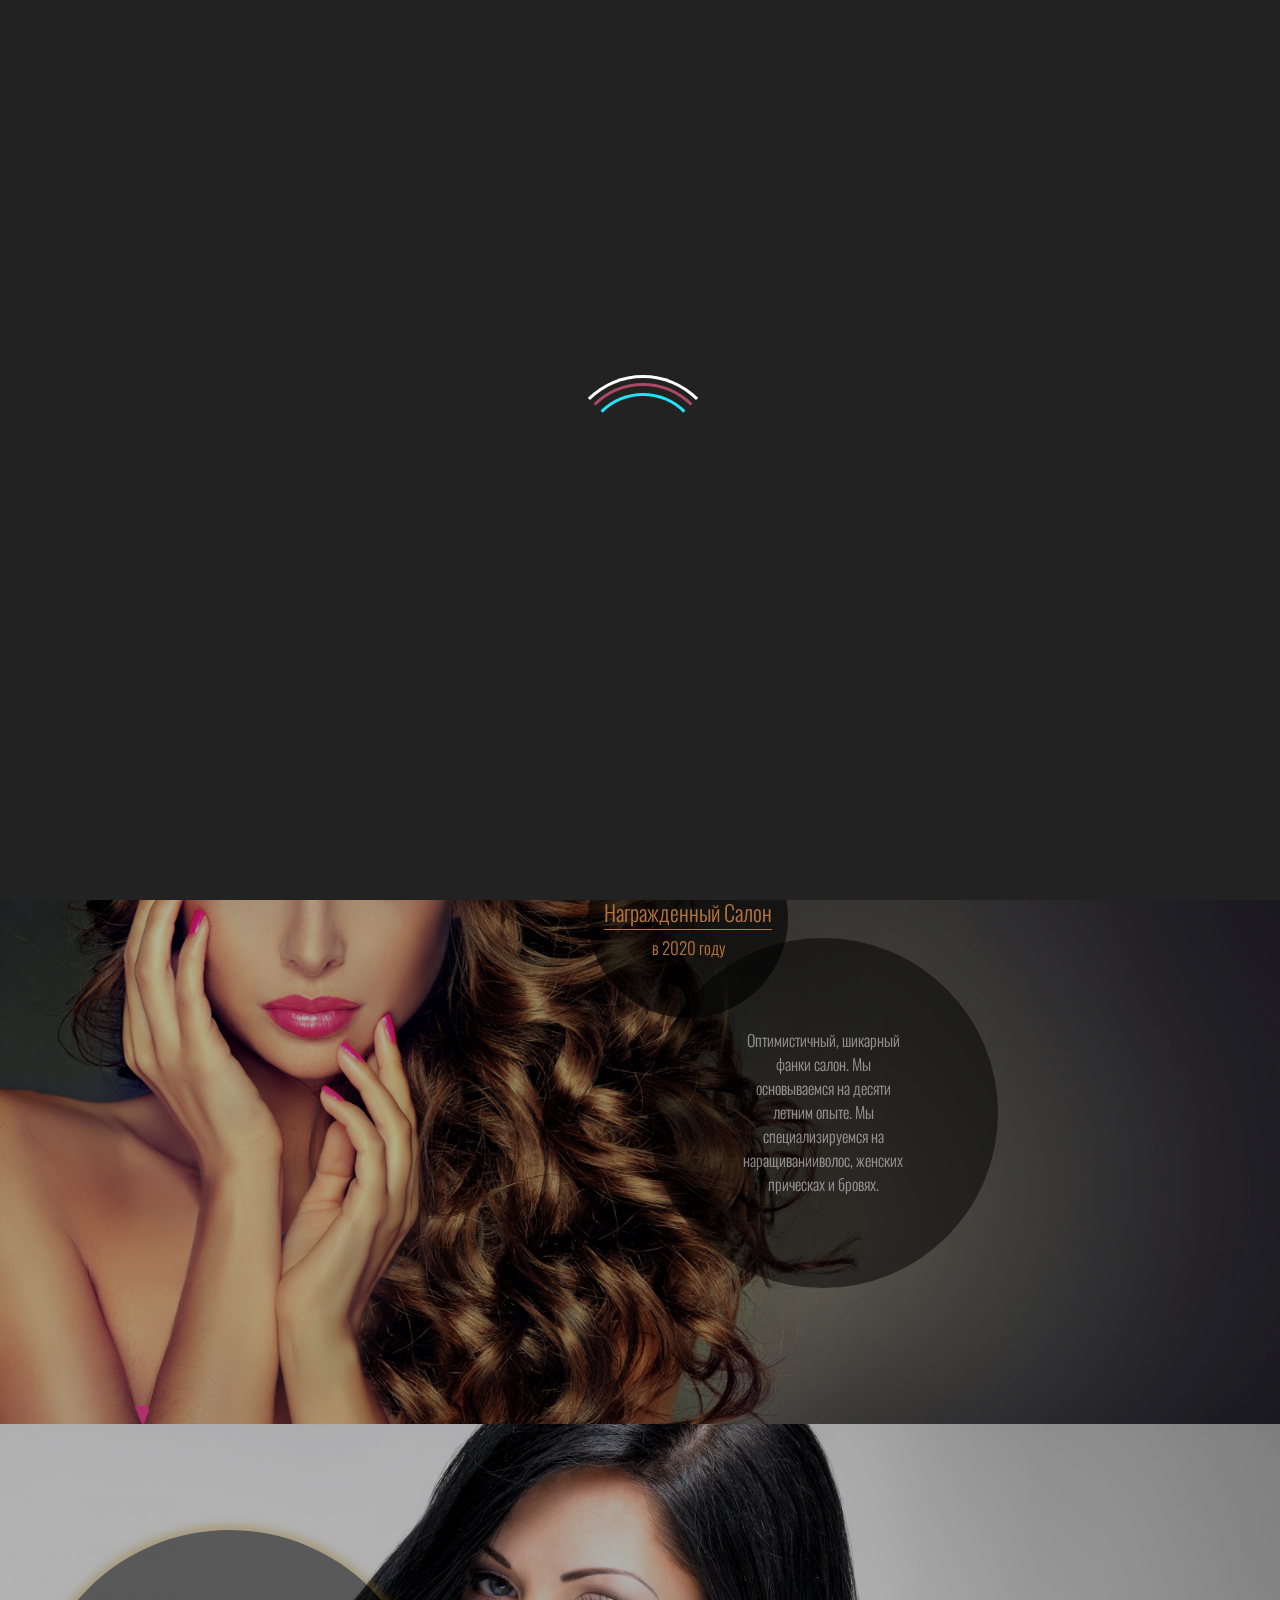
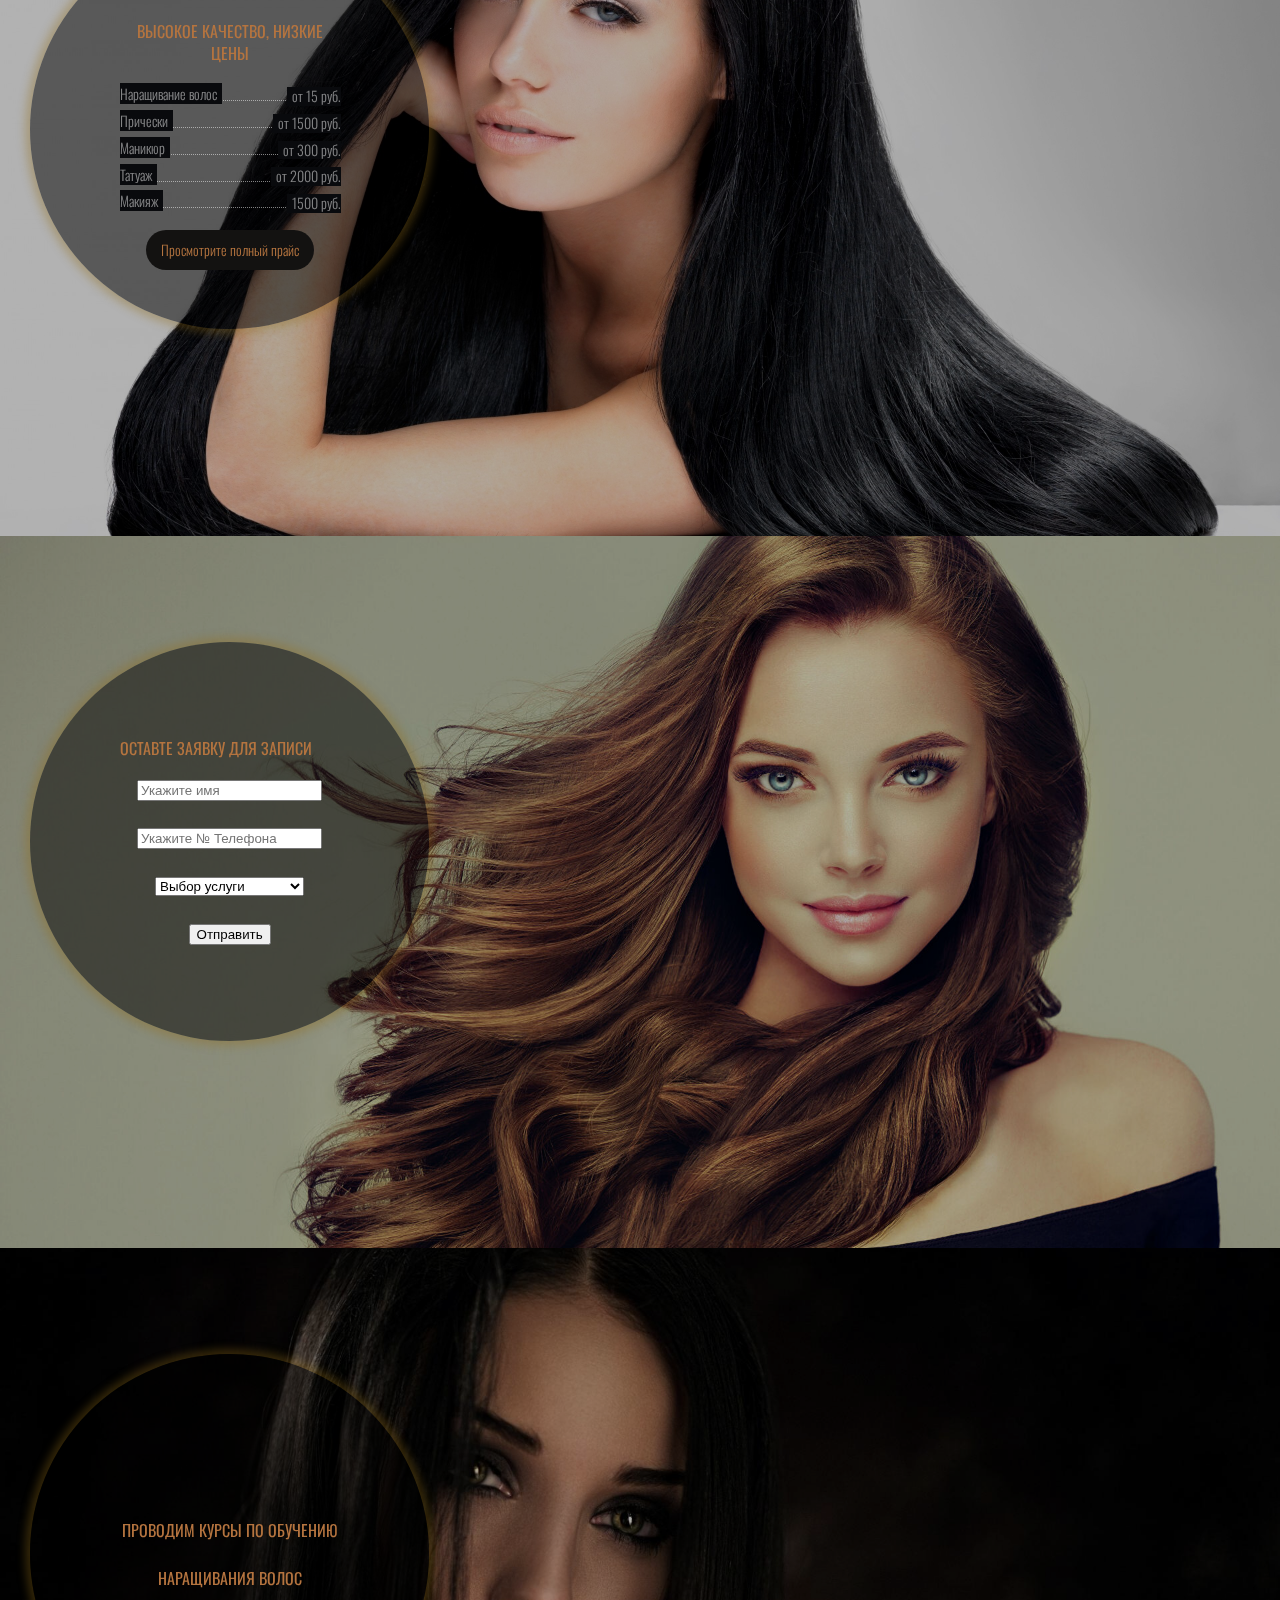
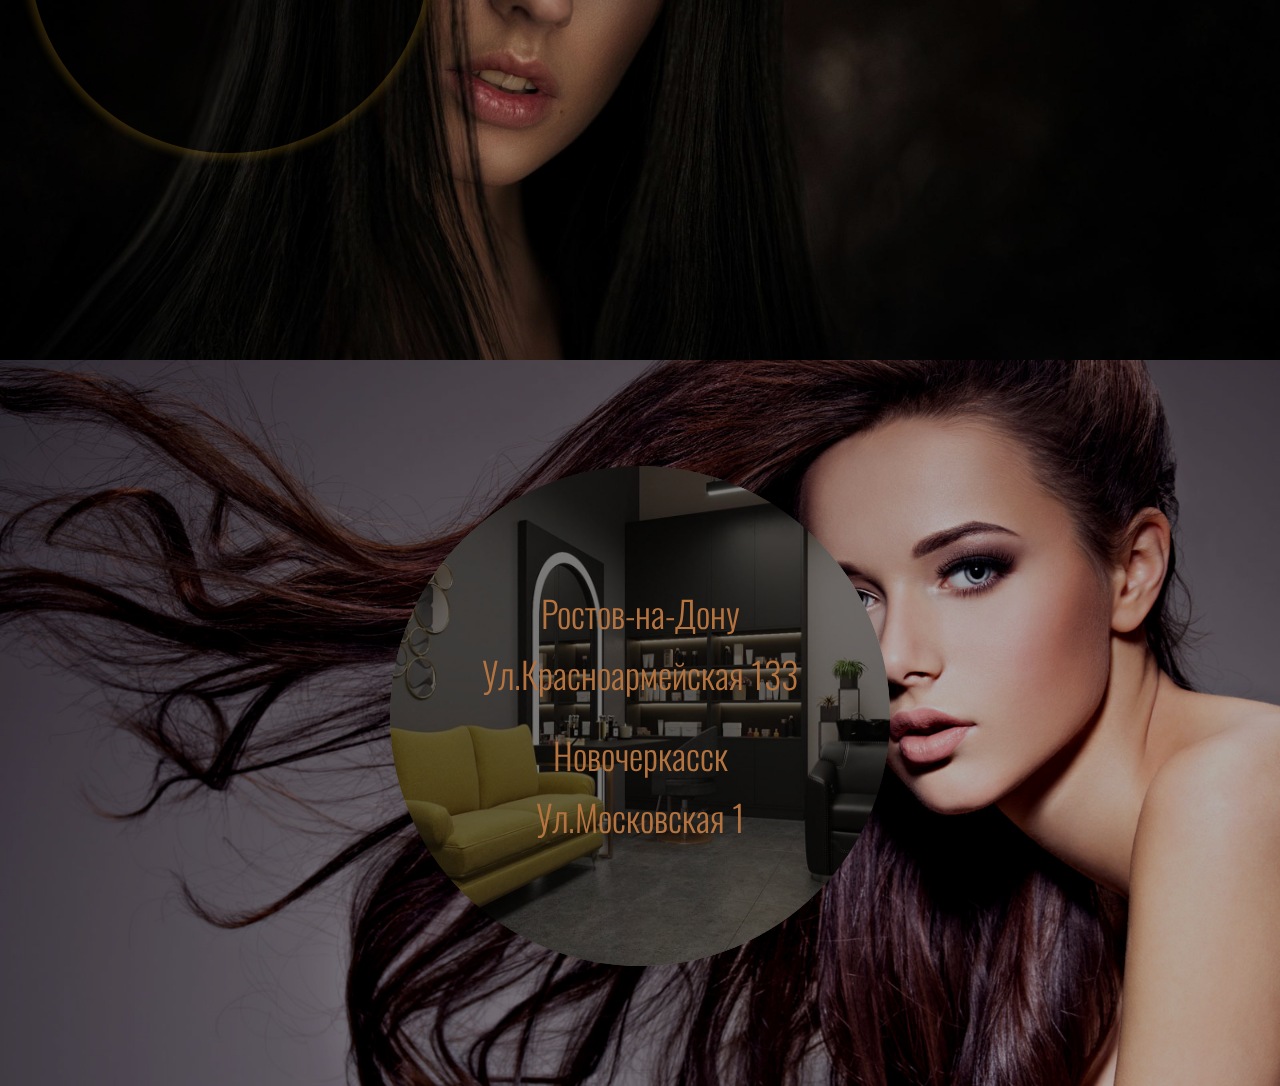
<file: index.html>
<!DOCTYPE html>
<html lang="en">

<head>
  <meta charset="utf-8">
  <meta name="viewport" content="width=device-width, initial-scale=1">
  <meta name="description" content="">
  <meta name="author" content="">
  <link rel="icon" href="#">
  <title>Beauty Zona</title>
  <!-- CSS -->
  <link href="css/style.css" rel="stylesheet">
  <!-- <link rel="stylesheet" href="font-awesome/4.5.0/css/font-awesome.min.css"> -->
  <link rel="stylesheet" href="https://maxcdn.bootstrapcdn.com/font-awesome/4.5.0/css/font-awesome.min.css">
  <link href='https://fonts.googleapis.com/css?family=Great+Vibes' rel='stylesheet' type='text/css'>
  <link href='https://fonts.googleapis.com/css?family=Oswald:400,700,300' rel='stylesheet' type='text/css'>
  <link href='https://fonts.googleapis.com/css?family=Roboto+Condensed:400,400italic,300italic,300,700,700italic'
    rel='stylesheet' type='text/css'>

  <link rel="stylesheet" href="css/icomoon.css">


  <link rel="stylesheet" href="css/splitslider.css">
  <link rel="stylesheet" href="css/main.css">
</head>

<body class="frontpage">

  <div id="loader-wrapper">
    <div id="loader"></div>
    <div class="loader-section section-left"></div>
    <div class="loader-section section-right"></div>
  </div>


  <div class="menu-outer">
    <div class="menu-icon">
      <div class="bar"></div>
      <div class="bar"></div>
      <div class="bar"></div>
    </div>
    <nav>
      <ul>
        <li><a href="index.html">Главная</a></li>
        <li><a href="prices.html">Все цены</a></li>
        <li><a href="example.html">Примеры наших работ</a></li>
        <!-- <li><a target="_blank" href="#">Карта проезда</a></li> -->

      </ul>
    </nav>
  </div>
  <a class="menu-close" onClick="return true">
    <div class="menu-icon">
      <div class="bar"></div>
      <div class="bar"></div>
    </div>
  </a>

  <div class="fixedcallicon">
    <!-- <span class="icon-phone "></span><span class="hide"><a href="tel:+7(928)131-43-65">Тел: 8(900)777-77-77</a></span> -->

    <a href="tel:+7(919)897-22-02"><span class="icon-phone hide">Тел: 8(919)897-22-02</span></a>

  </div>
  <div class="container">
    <section class="background">
      <div class="content-wrapper">
        <div class="intro">
          <h1><span class="smaller wow zoomIn" data-wow-duration="2s"
              data-wow-delay="0.5">Ростов-на-Дону<br>Ул.Красноармейская 133</span>
            <span class="smaller wow zoomIn" data-wow-duration="2s" data-wow-delay="0.5">Новочеркасск<br>Ул.Московская
              1</span>
            <span class="big wow pulse" data-wow-duration="1s" data-wow-delay="0s">Beauty Zona</span><br />
            <span class="small wow fadeIn" data-wow-duration="2s" data-wow-delay="0.5s">- Бьюти студия -</span>
          </h1>
        </div>
      </div>
    </section>
    <section class="background">
      <div class="content-wrapper">
        <div class="about">
          <div class="aboutbadge">
            <span><i class="fa fa-star"></i><i class="fa fa-star"></i><i class="fa fa-star"></i><i
                class="fa fa-star"></i><i class="fa fa-star"></i><br />
              <span class="border">Награжденный Салон</span><br />
              в 2020 году</span>
          </div>
          <div class="aboutbadge black">
            <span>Оптимистичный, шикарный фанки салон. Мы основываемся на десяти летним опыте. Мы специализируемся на
              наращиванииволос, женских прическах и бровях. </span>
          </div>
        </div>
      </div>
    </section>

    <section class="background">
      <div class="content-wrapper">
        <div class="pricingbadge">
          <h4>ВЫСОКОЕ КАЧЕСТВО, НИЗКИЕ ЦЕНЫ</h4>
          <ul class="pricing_menu__list">
            <li class="pricing_menu__row">
              <div class="pricing_menu__meal">
                <span>Наращивание волос</span>
              </div>
              <span class="pricing_menu__price">от 15 руб.</span>
            </li>
            <li class="pricing_menu__row">
              <div class="pricing_menu__meal">
                <span>Прически</span>
              </div>
              <span class="pricing_menu__price">от 1500 руб.</span>
            </li>
            <li class="pricing_menu__row">
              <div class="pricing_menu__meal">
                <span>Маникюр</span>
              </div>
              <span class="pricing_menu__price">от 300 руб.</span>
            </li>
            <li class="pricing_menu__row">
              <div class="pricing_menu__meal">
                <span>Татуаж</span>
              </div>
              <span class="pricing_menu__price">от 2000 руб.</span>
            </li>
            <li class="pricing_menu__row">
              <div class="pricing_menu__meal">
                <span>Макияж</span>
              </div>
              <span class="pricing_menu__price">1500 руб.</span>
            </li>
            <a class="fullpricelist" href="blog.html"> Просмотрите полный прайс</a>
            <!-- <a class="fullpricelist" href="blog.html"><i class="fa fa-file-pdf-o"></i> Просмотрите полный прайс</a> -->
          </ul>
        </div>
      </div>
    </section>

    <!-- test section form  -->
    <section class="background application_bg">
      <div class="content-wrapper">
        <div class="pricingbadge hair_extansion app_wrap">
          <h4 class="application_text">Оставте заявку для записи</h4>
          <div class="form_wrap">
            <form action="send.php" method="post">
                  <input type="text" name="name" placeholder="Укажите имя" required>
                  <input type="text" name="phone" placeholder="Укажите № Телефона" required>
                  <select name="services">
                    <option value="услуга не выбрана">Выбор услуги</option>
                    <option value="Наращивание волос">Наращивание волос</option>
                    <option value="Брови">Брови</option>
                    <option value="Ногти">Ногти</option>
                    <option value="Татуаж">Татуаж</option>
                    <option value="Макияж">Макияж</option>
                    <option value="Прически">Прически</option>
                  </select>
                  <input type="submit" value="Отправить" class="btn">
              </form>
            </div>

        </div>
      </div>
    </section>


    <!-- end test section form  -->


    <!-- test -->
    <section class="background">
      <div class="content-wrapper">
        <div class="pricingbadge hair_extansion">
          <h4>Проводим курсы по обучению наращивания волос</h4>

        </div>
      </div>
    </section>
    <!-- test -->





    <section class="background footer_box">
      <div class="content-wrapper">
        <div class="wrapper-office">
          <div class="slider-box">
            <div id="container" class="container">
              <ul id="slides" class="slides">
                <li class="slide">
                  <div class="slide-partial slide-left"><img src="img/studio/cut/ph01/image_part_001.jpg" /></div>
                  <div class="slide-partial slide-right"><img src="img/studio/cut/ph01/image_part_002.jpg" /></div>
                  <h1 class="title"><span class="title-text">Наша студия</span></h1>
                </li>
                <li class="slide">
                  <div class="slide-partial slide-left"><img src="img/studio/cut/ph05/image_part_001.png" /></div>
                  <div class="slide-partial slide-right"><img src="img/studio/cut/ph05/image_part_002.png" /></div>

                </li>
                <li class="slide">
                  <div class="slide-partial slide-left"><img src="img/studio/cut/ph08/image_part_001.jpg" /></div>
                  <div class="slide-partial slide-right"><img src="img/studio/cut/ph08/image_part_002.jpg" /></div>

                </li>
                <li class="slide">
                  <div class="slide-partial slide-left"><img src="img/studio/cut/ph32/image_part_001.png" /></div>
                  <div class="slide-partial slide-right"><img src="img/studio/cut/ph32/image_part_002.png" /></div>

                </li>
                <li class="slide">
                  <div class="slide-partial slide-left"><img src="img/studio/cut/ph4/image_part_001.png" /></div>
                  <div class="slide-partial slide-right"><img src="img/studio/cut/ph4/image_part_002.png" /></div>

                </li>
                <li class="slide">
                  <div class="slide-partial slide-left"><img src="img/studio/cut/ph50/image_part_001.png" /></div>
                  <div class="slide-partial slide-right"><img src="img/studio/cut/ph50/image_part_002.png" /></div>

                </li>
                <li class="slide">
                  <div class="slide-partial slide-left"><img src="img/studio/cut/ph58/image_part_001.png" /></div>
                  <div class="slide-partial slide-right"><img src="img/studio/cut/ph58/image_part_002.png" /></div>

                </li>
                <li class="slide">
                  <div class="slide-partial slide-left"><img src="img/studio/cut/ph60/image_part_001.png" /></div>
                  <div class="slide-partial slide-right"><img src="img/studio/cut/ph60/image_part_002.png" /></div>

                </li>
                <li class="slide">
                  <div class="slide-partial slide-left"><img src="img/studio/cut/ph61/image_part_001.png" /></div>
                  <div class="slide-partial slide-right"><img src="img/studio/cut/ph61/image_part_002.png" /></div>

                </li>
              </ul>
              <ul id="slide-select" class="slide-select">
                <li class="btn prev">
                  << /li>
                <li class="selector"></li>
                <li class="selector"></li>
                <li class="selector"></li>
                <li class="selector"></li>
                <li class="selector"></li>
                <li class="btn next">></li>
              </ul>
            </div>
          </div>
        </div>

        <div class="testimonialarea">
          <div class="contactaddress-bubble">
            <div class="contactaddress">
              <span class="smaller wow zoomIn" data-wow-duration="2s"
                data-wow-delay="0.5">Ростов-на-Дону<br>Ул.Красноармейская 133</span>
              <span class="smaller wow zoomIn" data-wow-duration="2s" data-wow-delay="0.5">Новочеркасск<br>Ул.Московская
                1</span><br />
              <!-- <a class="map" href="#">Карта проезда</a> -->
            </div>
          </div>
      
        </div>
      </div>



      <!-- <footer class="footer footer_main">
        <div class="container"> 
          <div class="pull-left">&copy; Все права защищены</div>
          <div class="pull-right">
            <div class="footericons">
              <a href="tel:+7(919)897-22-02">
                <span class="icon-phone"></span>
              </a>
              <a href="https://www.instagram.com/invites/contact/?i=1bqtw52spal8v&utm_content=2uha2jd" target="_blank">
                <span class="icon-instagram"></span>
              </a>
              <a href="whatsapp://send?phone=+7(919)897-22-02">
                <span class="icon-whatsapp"></span>
              </a>        
            </div>
          </div>
          <div class="clearfix"></div>
        </div>
      </footer> -->

    </section>





  </div>



  <footer class="footer">
 
    <div class="container"> 
      <div class="pull-left">&copy; Все права защищены</div>
      <div class="pull-right">
        <div class="footericons">
          <a href="tel:+7(919)897-22-02">
            <span class="icon-phone"></span>
          </a>
          <a href="https://www.instagram.com/invites/contact/?i=1bqtw52spal8v&utm_content=2uha2jd" target="_blank">
            <span class="icon-instagram"></span>
          </a>
          <a href="whatsapp://send?phone=+7(919)897-22-02">
            <span class="icon-whatsapp"></span>
          </a>        
        </div>
      </div>
      <div class="clearfix"></div>
    </div>
  </footer>

  <!-- Scripts -->
  <script src="ajax/libs/jquery/1.11.3/jquery.min.js"></script>
  <!-- <script src="https://ajax.googleapis.com/ajax/libs/jquery/1.11.3/jquery.min.js"></script> -->
  <script src="js/common.js"></script>
  <script src="js/home.js"></script>
  <!-- <script src="js/testimonials.js"></script> -->
  <script src="js/splitslider.js"></script>

</body>

</html>
</file>
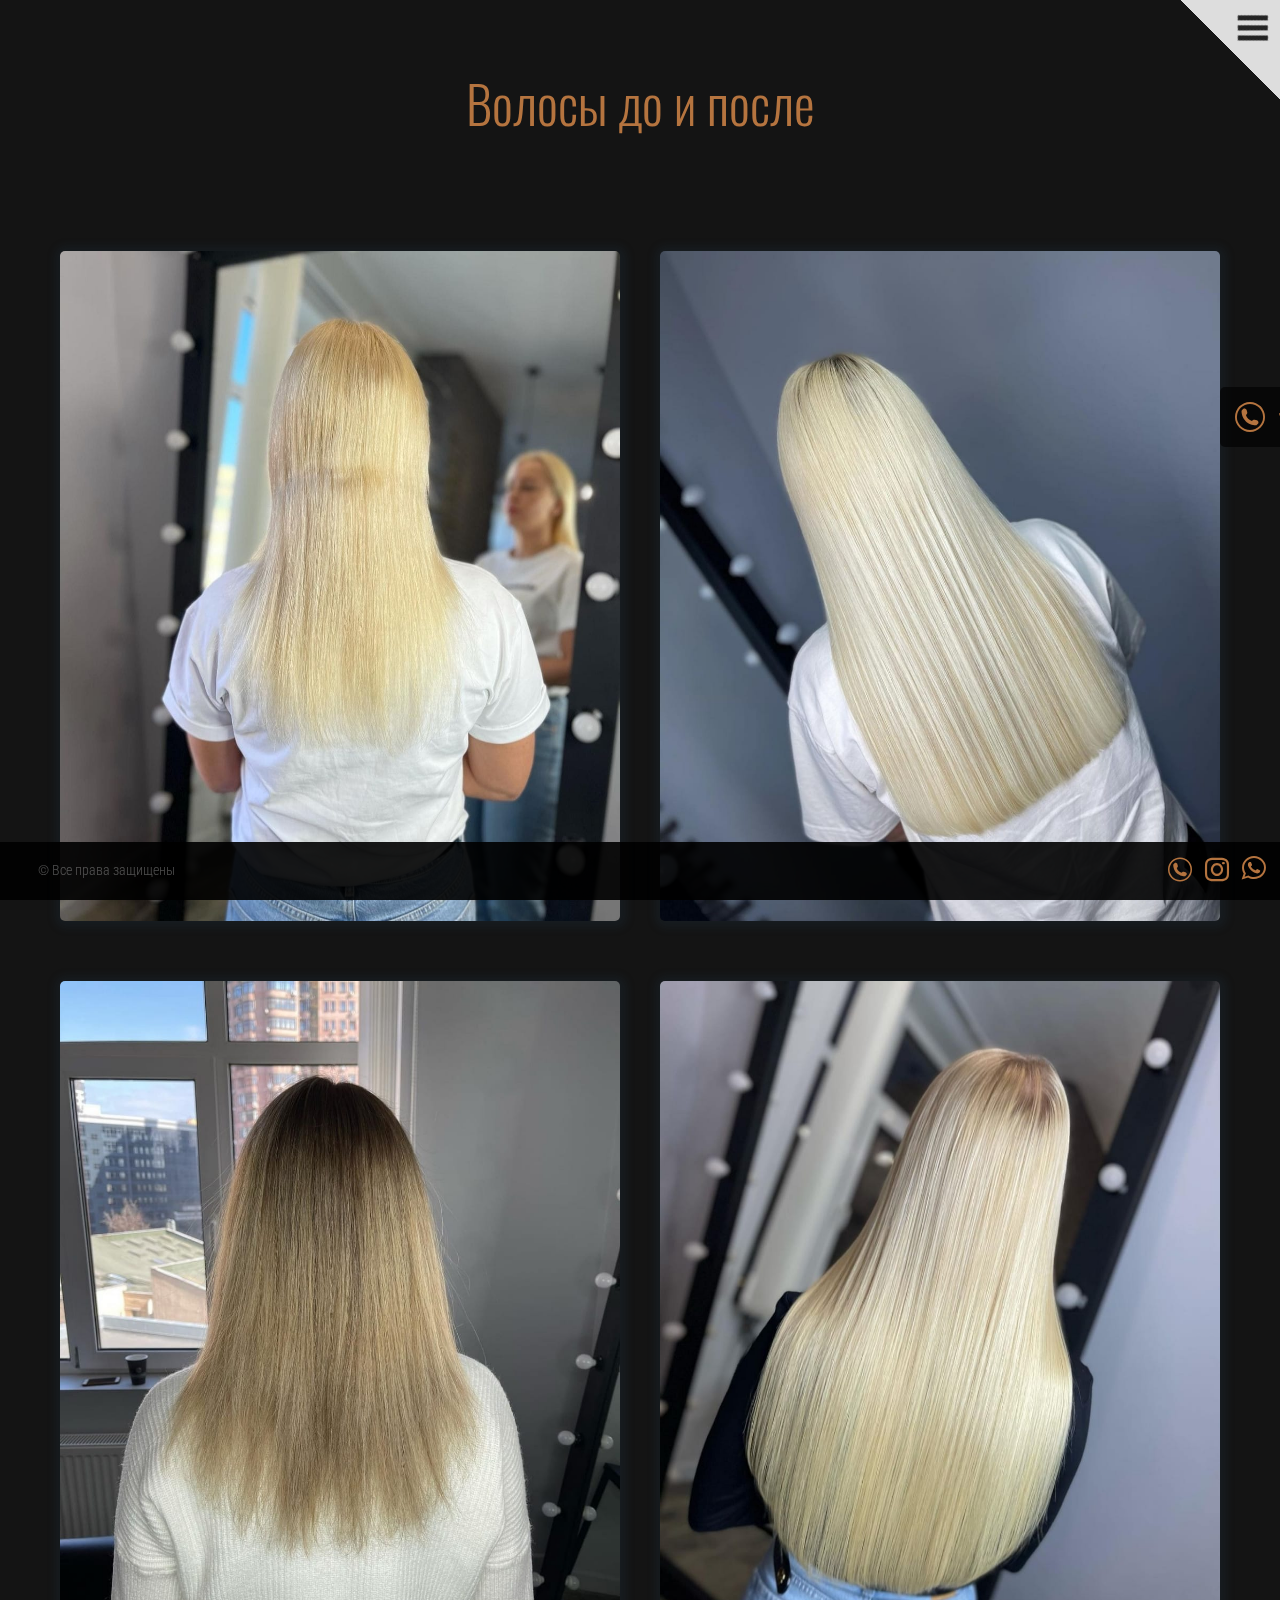
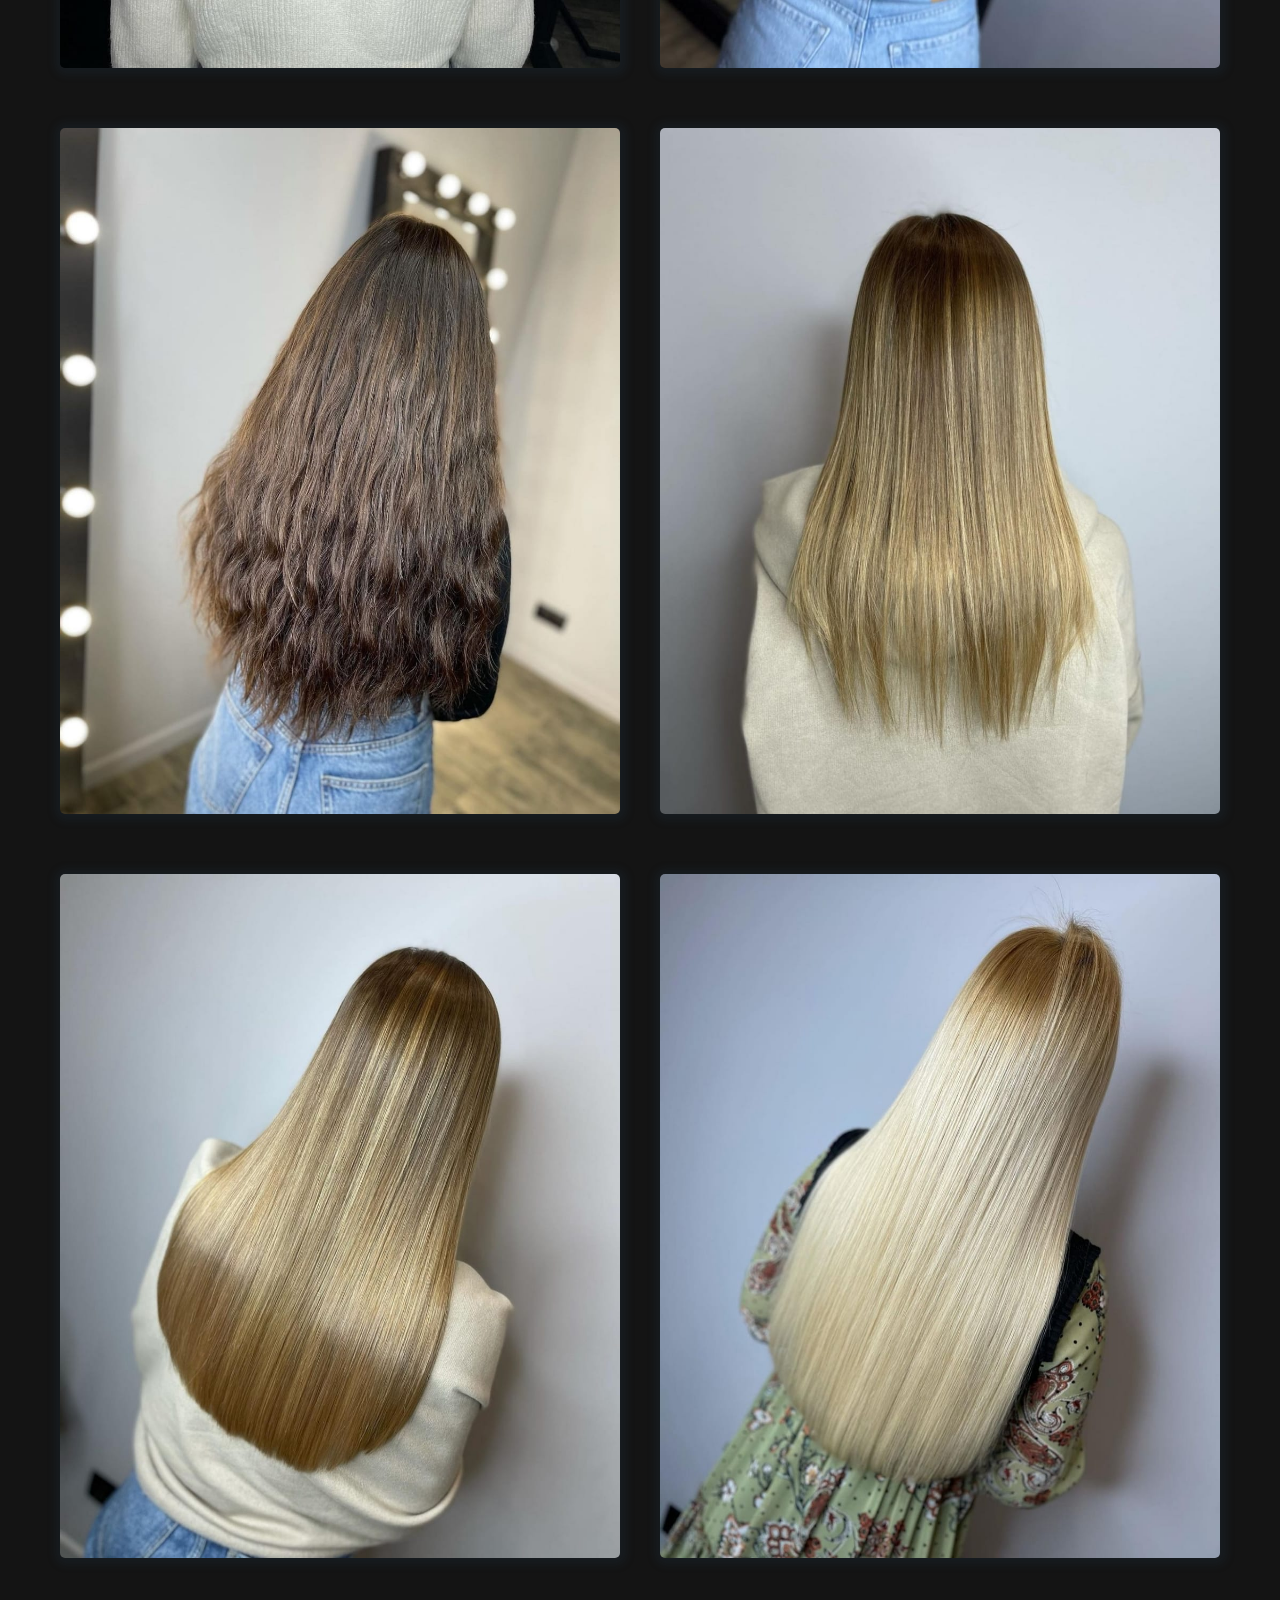
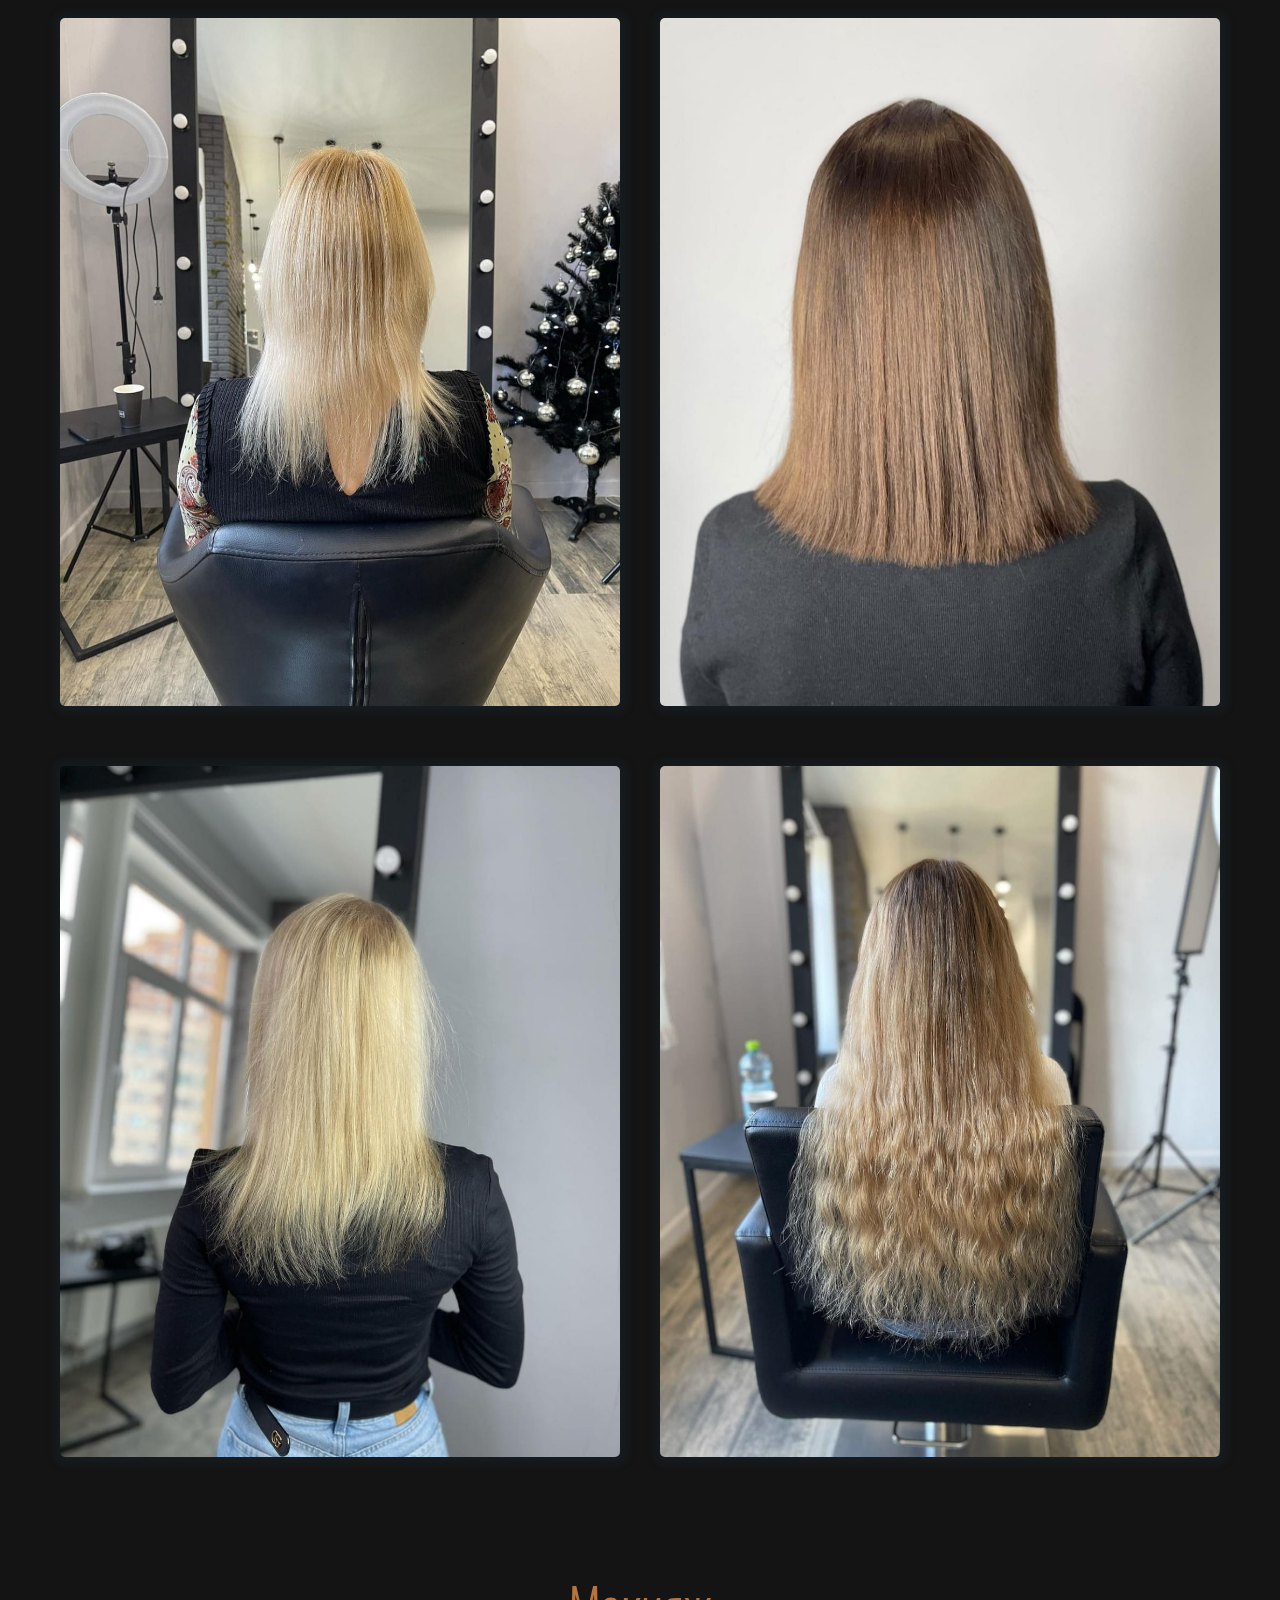
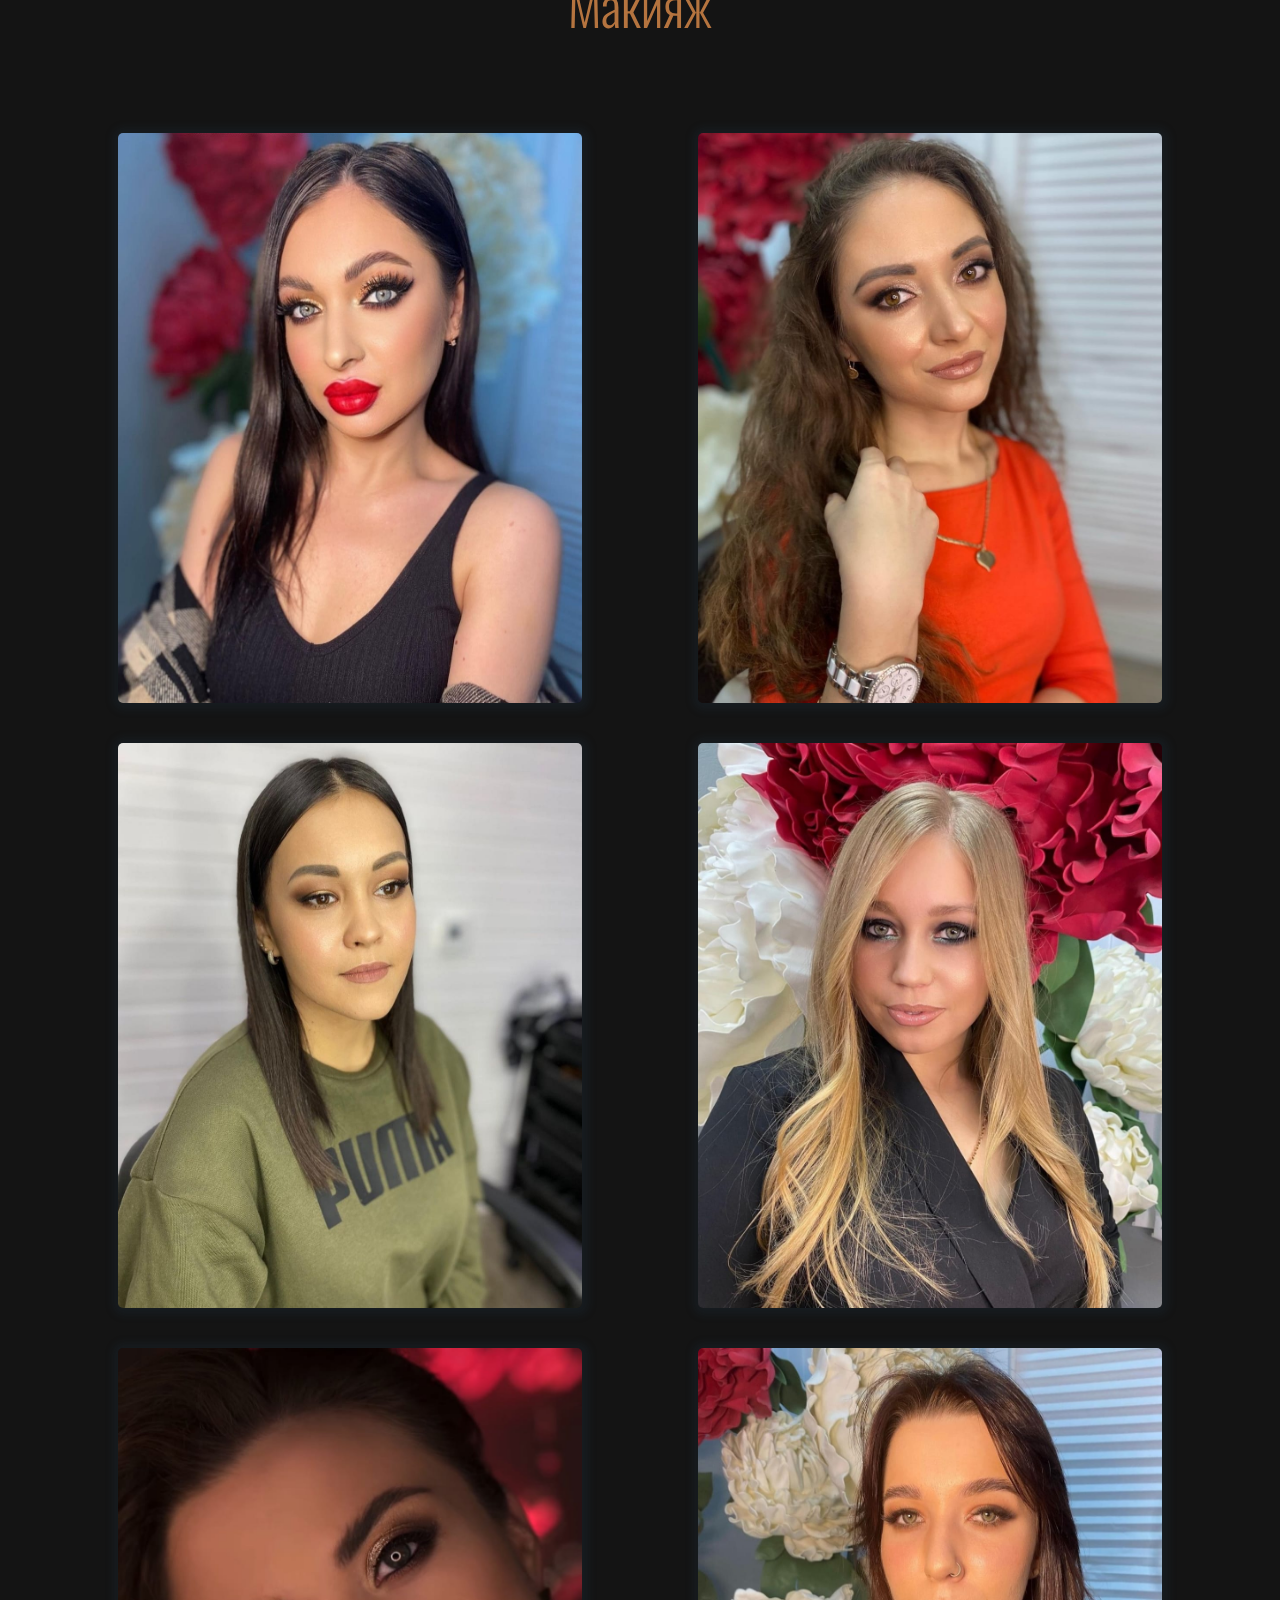
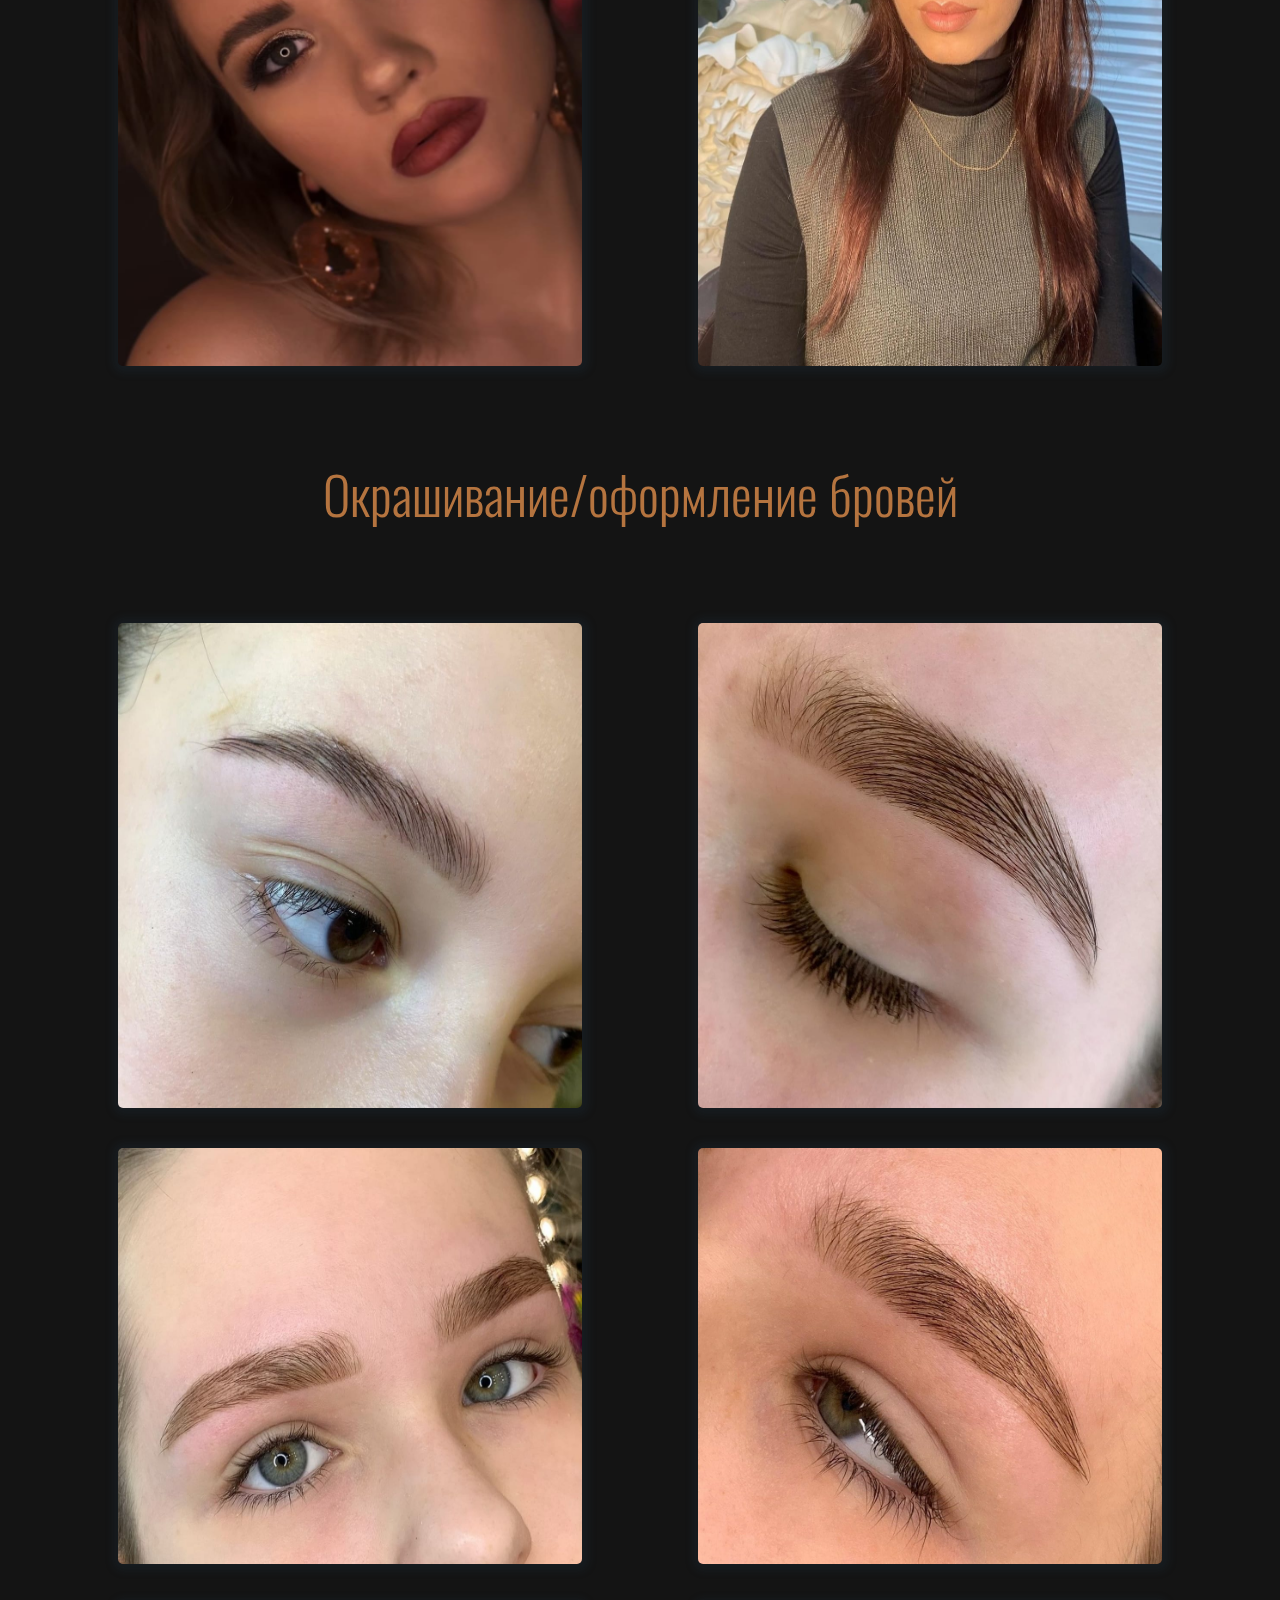
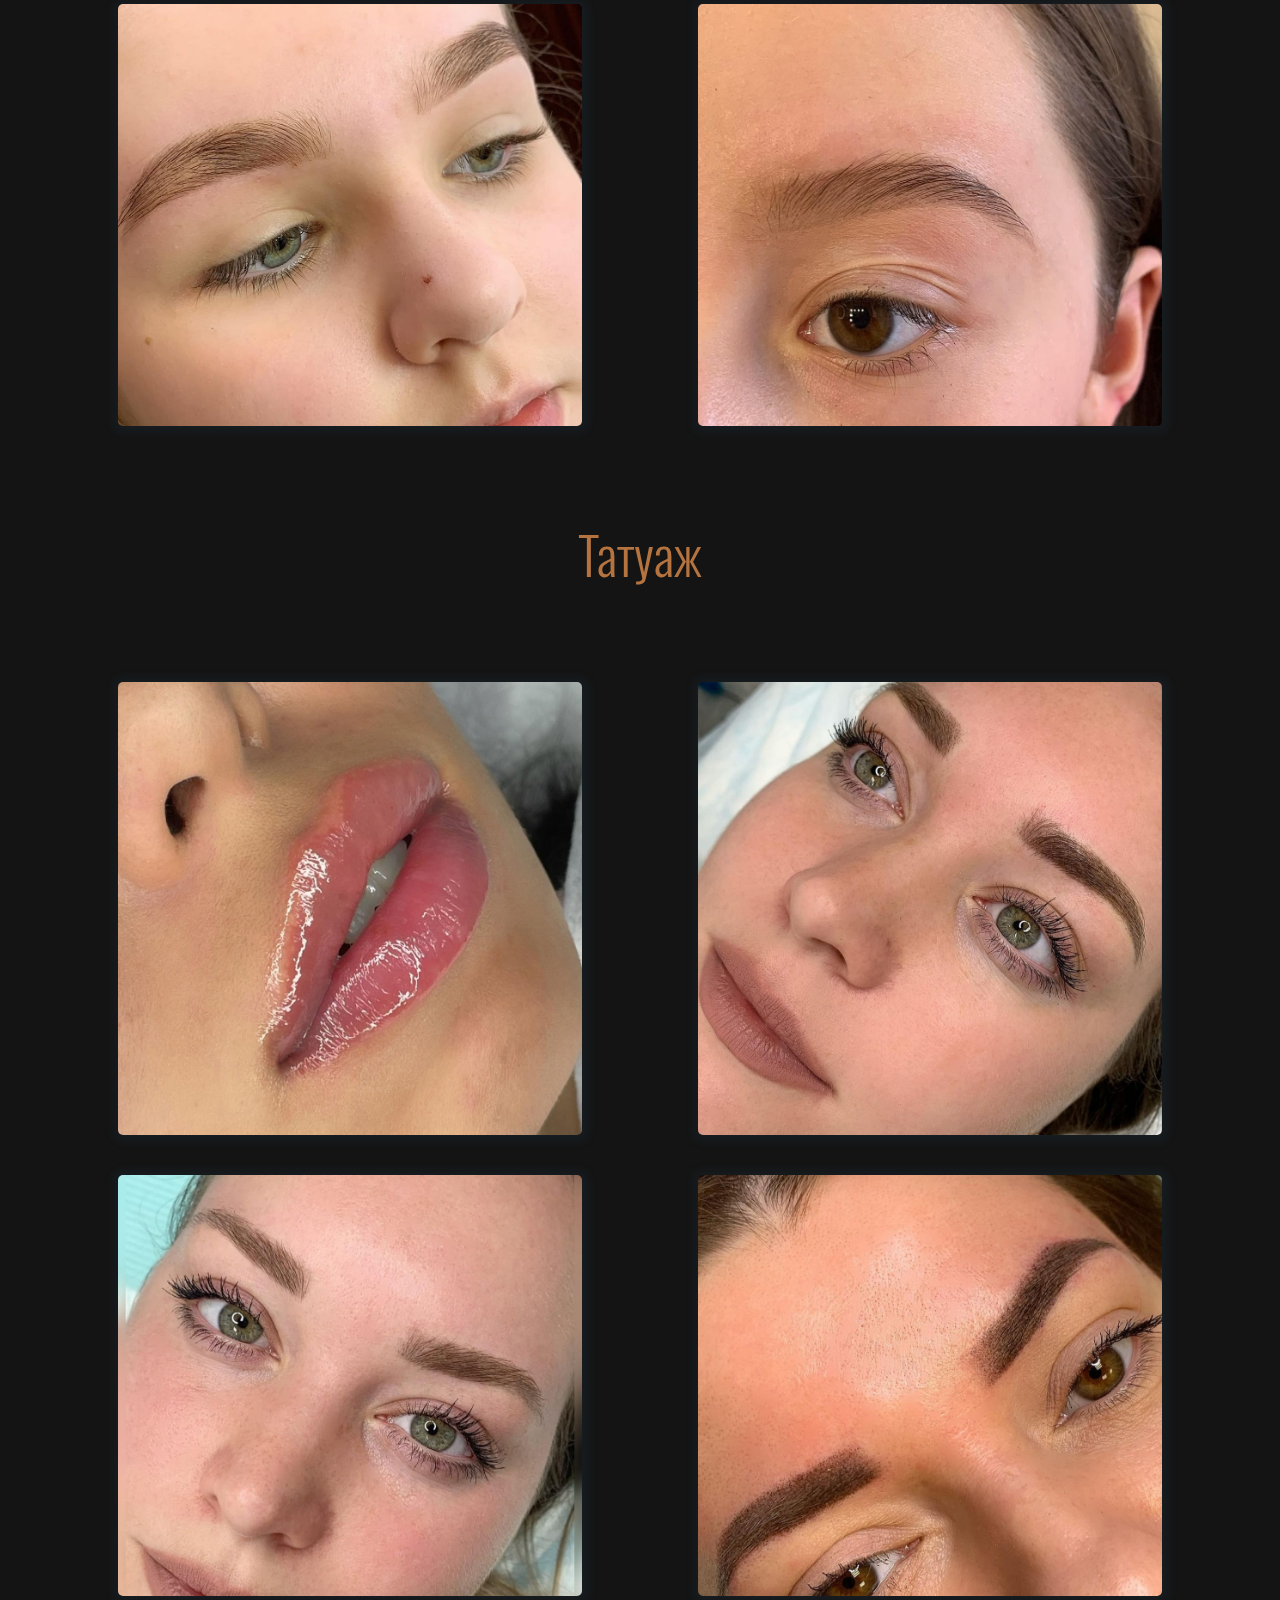
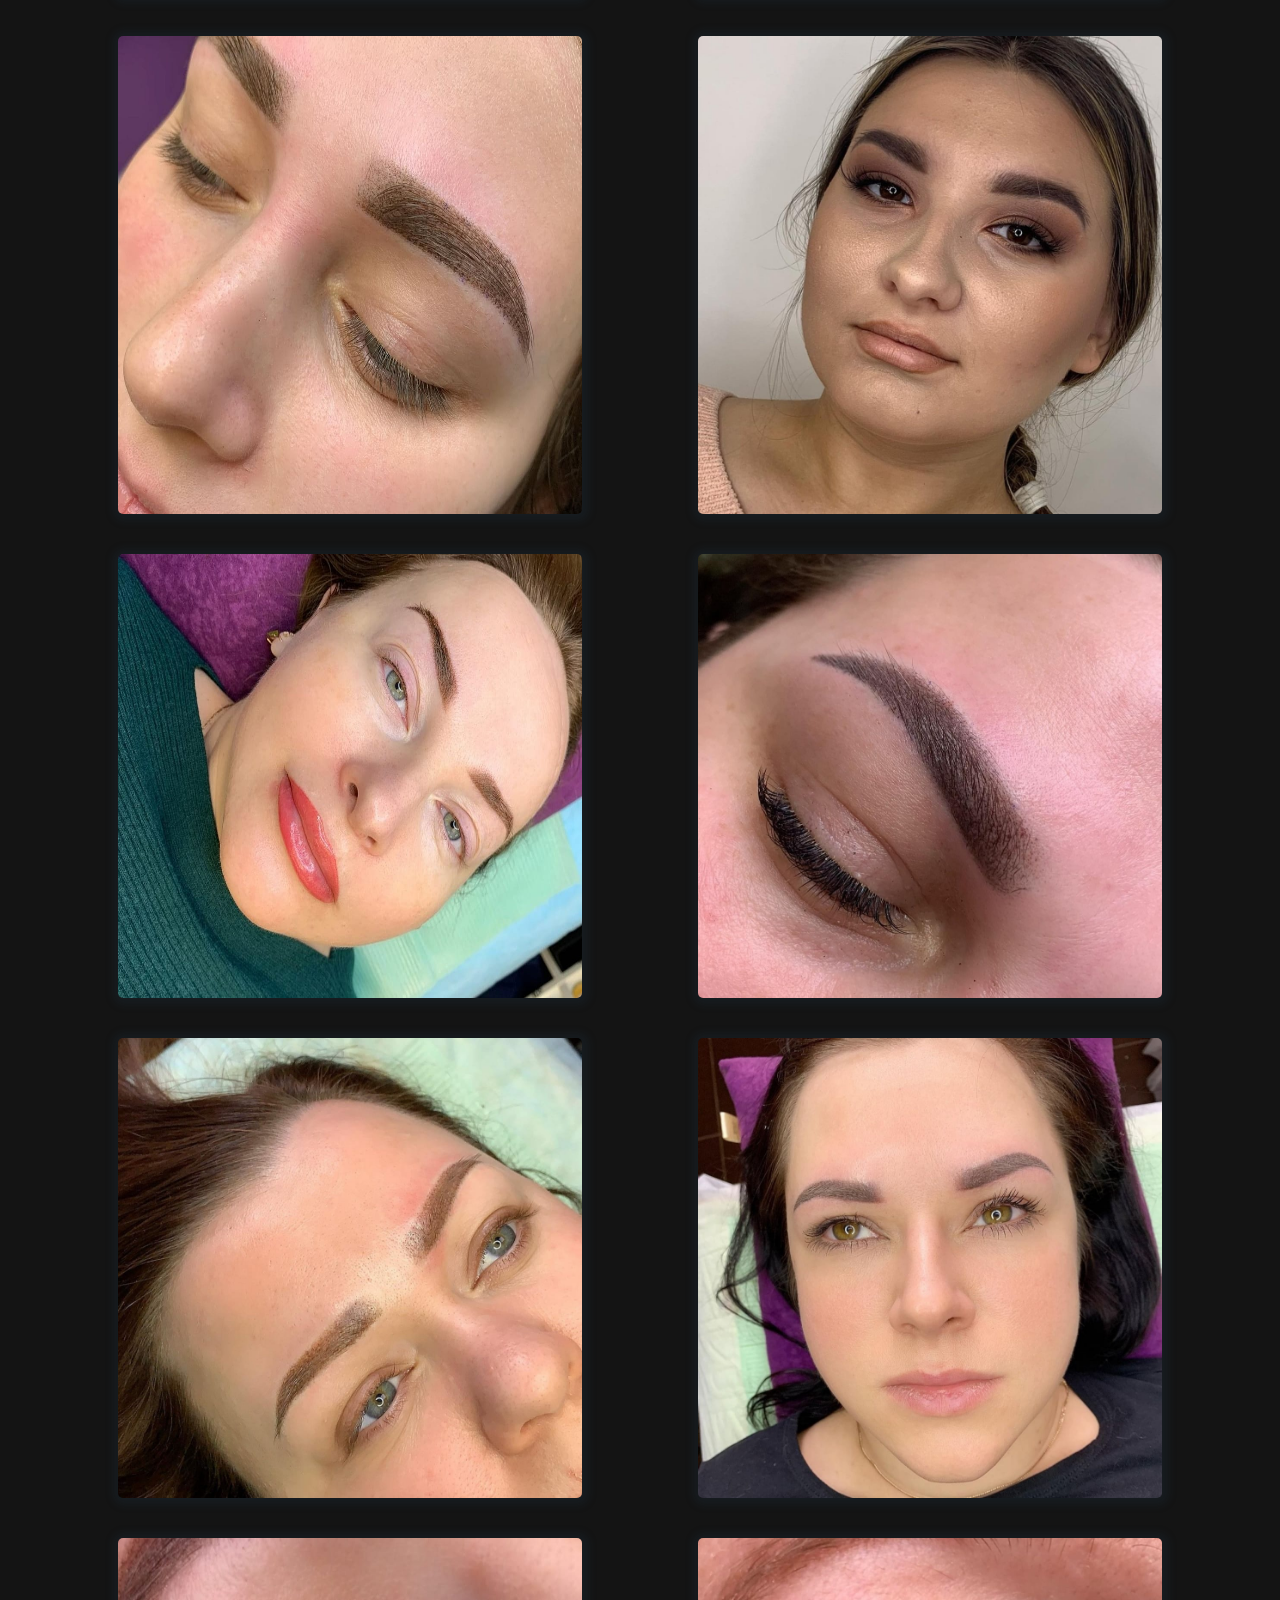
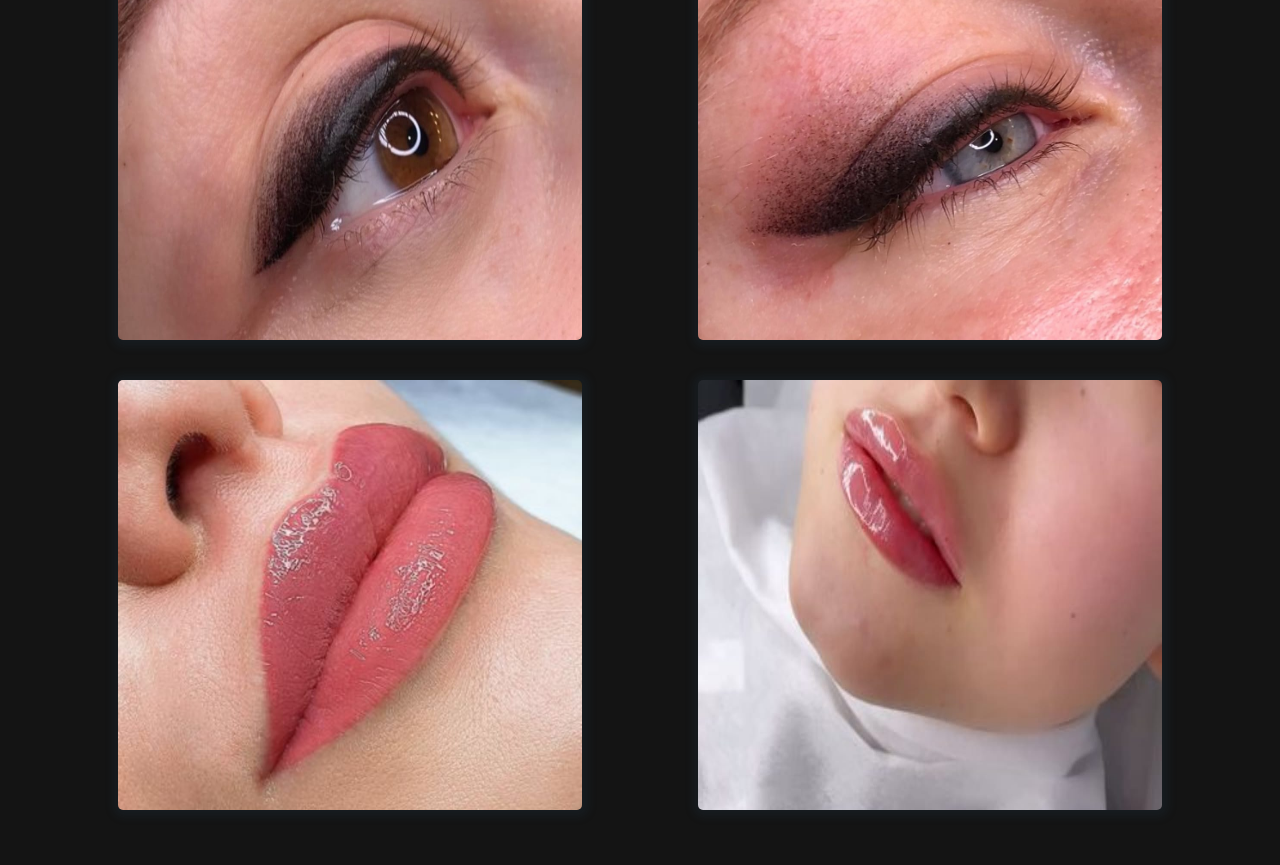
<file: example.html>
<!DOCTYPE html>
<html lang="en">

<head>
  <meta charset="UTF-8">
  <meta http-equiv="X-UA-Compatible" content="IE=edge">
  <meta name="viewport" content="width=device-width, initial-scale=1.0">

  <link href="css/style.css" rel="stylesheet">
  <link rel="stylesheet" href="css/main.css">
  <link rel="stylesheet" href="https://maxcdn.bootstrapcdn.com/font-awesome/4.5.0/css/font-awesome.min.css">
  <link href='https://fonts.googleapis.com/css?family=Great+Vibes' rel='stylesheet' type='text/css'>
  <link href='https://fonts.googleapis.com/css?family=Oswald:400,700,300' rel='stylesheet' type='text/css'>
  <link href='https://fonts.googleapis.com/css?family=Roboto+Condensed:400,400italic,300italic,300,700,700italic'
    rel='stylesheet' type='text/css'>

  <link rel="stylesheet" href="https://maxcdn.bootstrapcdn.com/font-awesome/4.5.0/css/font-awesome.min.css">
  <link href='https://fonts.googleapis.com/css?family=Great+Vibes' rel='stylesheet' type='text/css'>
  <link href='https://fonts.googleapis.com/css?family=Oswald:400,700,300' rel='stylesheet' type='text/css'>
  <link href='https://fonts.googleapis.com/css?family=Roboto+Condensed:400,400italic,300italic,300,700,700italic'
    rel='stylesheet' type='text/css'>
    <link rel="stylesheet" href="css/icomoon.css">
  <link href="css/style.css" rel="stylesheet">
  <link rel="stylesheet" href="css/main.css">
  <title>Examples</title>
</head>

<body>
  <div class="menu-outer">
    <div class="menu-icon">
      <div class="bar"></div>
      <div class="bar"></div>
      <div class="bar"></div>
    </div>
    <nav>
      <ul>
        <li><a href="index.html">Главная</a></li>
        <li><a href="prices.html">Все цены</a></li>

        
      </ul>
    </nav>
  </div>
  <a class="menu-close" onClick="return true">
    <div class="menu-icon">
      <div class="bar"></div>
      <div class="bar"></div>
    </div>
  </a>
  <div class="fixedcallicon">
    <!-- <span class="icon-phone "></span><span class="hide"><a href="tel:+7(928)131-43-65">Тел: 8(900)777-77-77</a></span> -->
    
      <a href="tel:+7(919)897-22-02"><span class="icon-phone hide">Тел: 8(919)897-22-02</span></a> 
 
  </div>
  <div class="wrapper_example">
    <div class="hair">
      <p>Волосы до и после</p>
      <ul>
       
        <li>
          <img src="img/example/hair/IMG-20220104-WA0005.jpg" alt="">
          <img src="img/example/hair/IMG-20220104-WA0006.jpg" alt="">
        </li>
        <li>
          <img src="img/example/hair/IMG-20220104-WA0007.jpg" alt="">
          <img src="img/example/hair/IMG-20220104-WA0008.jpg" alt="">
        </li>
        <li>
          <img src="img/example/hair/IMG-20220104-WA0009.jpg" alt="">
          <img src="img/example/hair/IMG-20220104-WA0010.jpg" alt="">
        </li>
        <li>
          <img src="img/example/hair/IMG-20220104-WA0011.jpg" alt="">
          <img src="img/example/hair/IMG-20220104-WA0012.jpg" alt="">
        </li>
        <li>
          <img src="img/example/hair/IMG-20220104-WA0013.jpg" alt="">
          <img src="img/example/hair/IMG-20220104-WA0014.jpg" alt="">
        </li>
        <li>
          <img src="img/example/hair/IMG-20220104-WA0015.jpg" alt="">
          <img src="img/example/hair/IMG-20220104-WA0016.jpg" alt="">
        </li>
      </ul>
    </div>
    <div class="makeup">
      <p>Макияж</p>
      <ul>
        <li>
          <img src="img/example/makeup/IMG-20220104-WA0018.jpg" alt="">
        </li>
        <li>
          <img src="img/example/makeup/IMG-20220104-WA0019.jpg" alt="">
        </li>
        <li>
          <img src="img/example/makeup/IMG-20220104-WA0020.jpg" alt="">
        </li>
        <li>
          <img src="img/example/makeup/IMG-20220104-WA0021.jpg" alt="">
        </li>
        <li>
          <img src="img/example/makeup/IMG-20220104-WA0022.jpg" alt="">
        </li>
        <li>
          <img src="img/example/makeup/IMG-20220104-WA0023.jpg" alt="">
        </li>
      </ul>
    </div>
    <div class="brows">
      <p>Окрашивание/оформление бровей</p>
      <ul>
        <li>
          <img src="img/example/eyebrowDyeing/IMG-20220104-WA0024.jpg" alt="">
        </li>
        <li>
          <img src="img/example/eyebrowDyeing/IMG-20220104-WA0025.jpg" alt="">
        </li>
        <li>
          <img src="img/example/eyebrowDyeing/IMG-20220104-WA0026.jpg" alt="">
        </li>
        <li>
          <img src="img/example/eyebrowDyeing/IMG-20220104-WA0027.jpg" alt="">
        </li>
        <li>
          <img src="img/example/eyebrowDyeing/IMG-20220104-WA0028.jpg" alt="">
        </li>
        <li>
          <img src="img/example/eyebrowDyeing/IMG-20220104-WA0029.jpg" alt="">
        </li>
  
      </ul>
    </div>
    <div class="tattoo">
      <p>Татуаж</p>
      <ul>
        <li>
          <img src="img/example/tattoo/IMG-20220104-WA0031.jpg" alt="">
        </li>
        <li>
          <img src="img/example/tattoo/IMG-20220104-WA0032.jpg" alt="">
        </li>
        <li>
          <img src="img/example/tattoo/IMG-20220104-WA0033.jpg" alt="">
        </li>
        <li>
          <img src="img/example/tattoo/IMG-20220104-WA0034.jpg" alt="">
        </li>
        <li>
          <img src="img/example/tattoo/IMG-20220104-WA0035.jpg" alt="">
        </li>
        <li>
          <img src="img/example/tattoo/IMG-20220104-WA0036.jpg" alt="">
        </li>
        <li>
          <img src="img/example/tattoo/IMG-20220104-WA0037.jpg" alt="">
        </li>
        <li>
          <img src="img/example/tattoo/IMG-20220104-WA0038.jpg" alt="">
        </li>
        <li>
          <img src="img/example/tattoo/IMG-20220104-WA0039.jpg" alt="">
        </li>
        <li>
          <img src="img/example/tattoo/IMG-20220104-WA0040.jpg" alt="">
        </li>
        <li>
          <img src="img/example/tattoo/IMG-20220104-WA0041.jpg" alt="">
        </li>
        <li>
          <img src="img/example/tattoo/IMG-20220104-WA0042.jpg" alt="">
        </li>
        <li>
          <img src="img/example/tattoo/IMG-20220104-WA0043.jpg" alt="">
        </li>
        <li>
          <img src="img/example/tattoo/IMG-20220104-WA0044.jpg" alt="">
        </li>
      </ul>
    </div>

  </div>
  <footer class="footer">
    <div class="container"> 
      <div class="pull-left">&copy; Все права защищены</div>
      <div class="pull-right">
        <div class="footericons">
          <a href="tel:+7(919)897-22-02">
            <span class="icon-phone"></span>
          </a>
          <a href="https://www.instagram.com/invites/contact/?i=1bqtw52spal8v&utm_content=2uha2jd" target="_blank">
            <span class="icon-instagram"></span>
          </a>
          <a href="whatsapp://send?phone=+7(919)897-22-02">
            <span class="icon-whatsapp"></span>
          </a>   
        </div>
      </div>
      <div class="clearfix"></div>
    </div>
  </footer>

  <script src="https://ajax.googleapis.com/ajax/libs/jquery/1.11.3/jquery.min.js"></script>
  <script src="js/nicescroll.js"></script>
  <script src="js/common.js"></script>

</body>

</html>
</file>
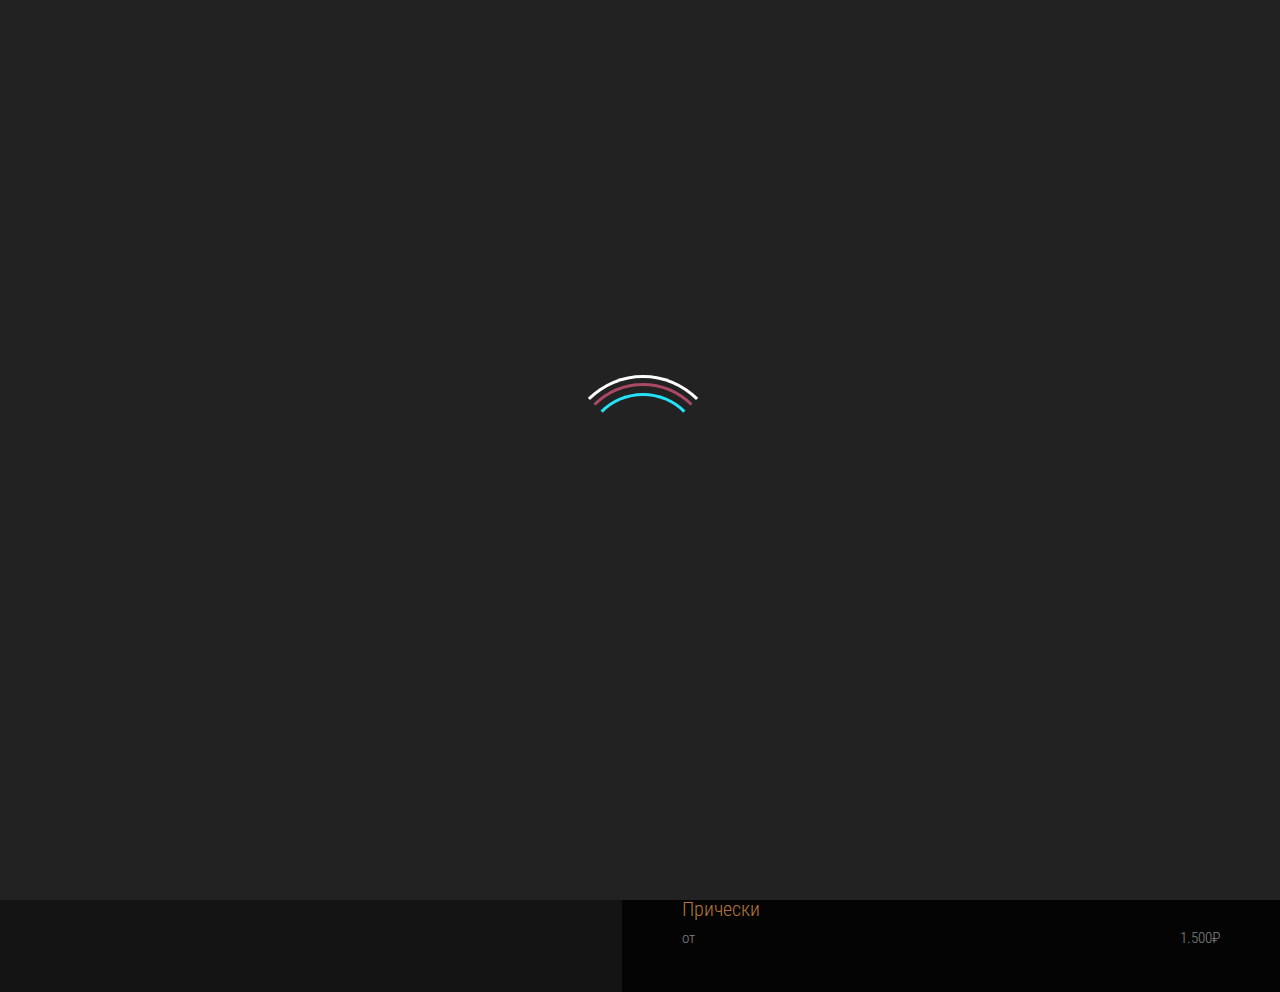
<file: prices.html>
<!DOCTYPE html>
<html lang="en">

<head>
  <meta charset="utf-8">
  <meta name="viewport" content="width=device-width, initial-scale=1">
  <meta name="description" content="">
  <meta name="author" content="">
  <link rel="icon" href="#">
  <title>Prices</title>
  <!-- CSS -->
  <link rel="stylesheet" href="css/icomoon.css">
  <link href="css/style.css" rel="stylesheet">
  <link rel="stylesheet" href="css/main.css">
  <link rel="stylesheet" href="https://maxcdn.bootstrapcdn.com/font-awesome/4.5.0/css/font-awesome.min.css">
  <link href='https://fonts.googleapis.com/css?family=Great+Vibes' rel='stylesheet' type='text/css'>
  <link href='https://fonts.googleapis.com/css?family=Oswald:400,700,300' rel='stylesheet' type='text/css'>
  <link href='https://fonts.googleapis.com/css?family=Roboto+Condensed:400,400italic,300italic,300,700,700italic'
    rel='stylesheet' type='text/css'>
</head>

<body style="background-image:url(img/bg7.jpg);background-attachment:fixed;background-size:cover;">

  <div id="loader-wrapper">
    <div id="loader"></div>
    <div class="loader-section section-left"></div>
    <div class="loader-section section-right"></div>
  </div>

  <div class="menu-outer">
    <div class="menu-icon">
      <div class="bar"></div>
      <div class="bar"></div>
      <div class="bar"></div>
    </div>
    <nav>
      <ul>
        <li><a href="index.html">ГЛАВНАЯ</a></li>
        <li><a href="prices.html">ВСЕ ЦЕНЫ</a></li>
        <li><a href="example.html">ПИМЕРЫ НАШИХ РАБОТ</a></li>

      </ul>
    </nav>
  </div>
  <a class="menu-close" onClick="return true">
    <div class="menu-icon">
      <div class="bar"></div>
      <div class="bar"></div>
    </div>
  </a>

  <div class="fixedcallicon">
  
    <a href="tel:+7(919)897-22-02"><span class="icon-phone hide">Тел: 8(919)897-22-02</span></a> 
  </div>
  <div class="container">
    <div class="logoarea">
      <div class="intro">
        <h1><span class="smaller wow zoomIn" data-wow-duration="2s"
            data-wow-delay="0.5">Ростов-на-Дону<br>Ул.Красноармейская 133</span>
            <span class="smaller wow zoomIn" data-wow-duration="2s" data-wow-delay="0.5">Новочеркасск<br>Ул.Московская
              1</span>
          <span class="big wow pulse" data-wow-duration="1s" data-wow-delay="0s">Beauty Zona</span>
          <span class="small wow fadeIn" data-wow-duration="2s" data-wow-delay="0.5s">- Бьюти студия -</span>
        </h1>
      </div>
    </div>
    <div class="pagearea pagearea_mobile">
      <h1 class="page-headline">ВСЕ ЦЕНЫ НА УСЛУГИ</h1>
      <i class="iconstartitle textmagenta fa fa-star"></i>
      <h1 class="entry-title">Наши услуги</h1>
      <div class="hair-extension">
        <h1>Наращивание волос</h1>
        <ul>
          <li>
            <p>Наращивание стандарт</p><span>20&#8381;</span>
          </li>
          <li>
            <p>Наращивание нано</p><span>15&#8381;</span>
          </li>
          <li>
            <p>Коррекция</p><span>25&#8381;</span>
          </li>
          <li>
            <p>Снятие</p><span>10&#8381;</span>
          </li>
        </ul>
      </div>

      <div class="brows">
        <h1>Брови</h1>
        <ul>
          <li>
            <p>Коррекция бровей<br>(пинцет/воск)</p><span>200&#8381;</span>
          </li>
          <li>
            <p>Окрашивание бровей <br> краской</p><span>300&#8381;</span>
          </li>
          <li>
            <p>Окрашивание бровей <br> хной</p><span>450&#8381;</span>
          </li>
          <li>
            <p>Окрашивание ресниц <br> краской</p><span>150&#8381;</span>
          </li>
          <li>
            <p>Удаление волос <br> над верхней губой (нить)</p><span>100&#8381;</span>
          </li>
        </ul>
      </div>

      <div class="nails">
        <h1>Ногти</h1>
        <ul>
          <li>
            <p>Наращивание ногтей</p><span>1.000&#8381;</span>
          </li>
          <li>
            <p>Коррекция</p><span>800&#8381;</span>
          </li>
          <li>
            <p>Маникюр комби</p><span>300&#8381;</span>
          </li>
          <li>
            <p>Маникюр + гель-лак</p><span>300&#8381;</span>
          </li>
        </ul>
      </div>

      <div class="tattoo">
        <h1>Татуаж</h1>
        <ul>
          <li>
            <p>Губы</p><span>3.000&#8381;</span>
          </li>
          <li>
            <p>Брови</p><span>3.000&#8381;</span>
          </li>
          <li>
            <p>Межресничка</p><span>2.000&#8381;</span>
          </li>
        </ul>
      </div>

      
      <div class="makeup">
        <h1>Макияж</h1>
        <ul>
          <li>
            <p>Макияж</p><span>1.500&#8381;</span>
          </li>    
        </ul>
      </div>

      <div class="hairstyles">
        <h1>Прически</h1>
        <ul>
          <li>
            <p>от</p><span>1.500&#8381;</span>
          </li>    
        </ul>
      </div>



    </div>

  </div>
  <div class="clearfix"></div>
  <!-- <footer class="footer">
    <div class="container">
      <div class="pull-left">&copy; Все права защищены</div>
      <div class="pull-right">
        <div class="footericons">
          <a href="#"><i class="fa fa-facebook"></i></a>
          <a href="#"><i class="fa fa-twitter"></i></a>
          <a href="#"><i class="fa fa-yelp"></i></a></a>
          <a href="#"><i class="fa fa-google-plus"></i></a>
        </div>
      </div>
      <div class="clearfix"></div>
    </div>
  </footer> -->
  <footer class="footer">
    <div class="container"> 
      <div class="pull-left">&copy; Все права защищены</div>
      <div class="pull-right">
        <div class="footericons">
          <a href="tel:+7(919)897-22-02">
            <span class="icon-phone"></span>
          </a>
          <a href="https://www.instagram.com/invites/contact/?i=1bqtw52spal8v&utm_content=2uha2jd" target="_blank">
            <span class="icon-instagram"></span>
          </a>
          <a href="whatsapp://send?phone=+7(919)897-22-02">
            <span class="icon-whatsapp"></span>
          </a>
       
          
          
        </div>
      </div>
      <div class="clearfix"></div>
    </div>
  </footer>
  <!-- Scripts -->
  <script src="https://ajax.googleapis.com/ajax/libs/jquery/1.11.3/jquery.min.js"></script>
  <script src="js/nicescroll.js"></script>
  <script src="js/common.js"></script>
</body>

</html>
</file>
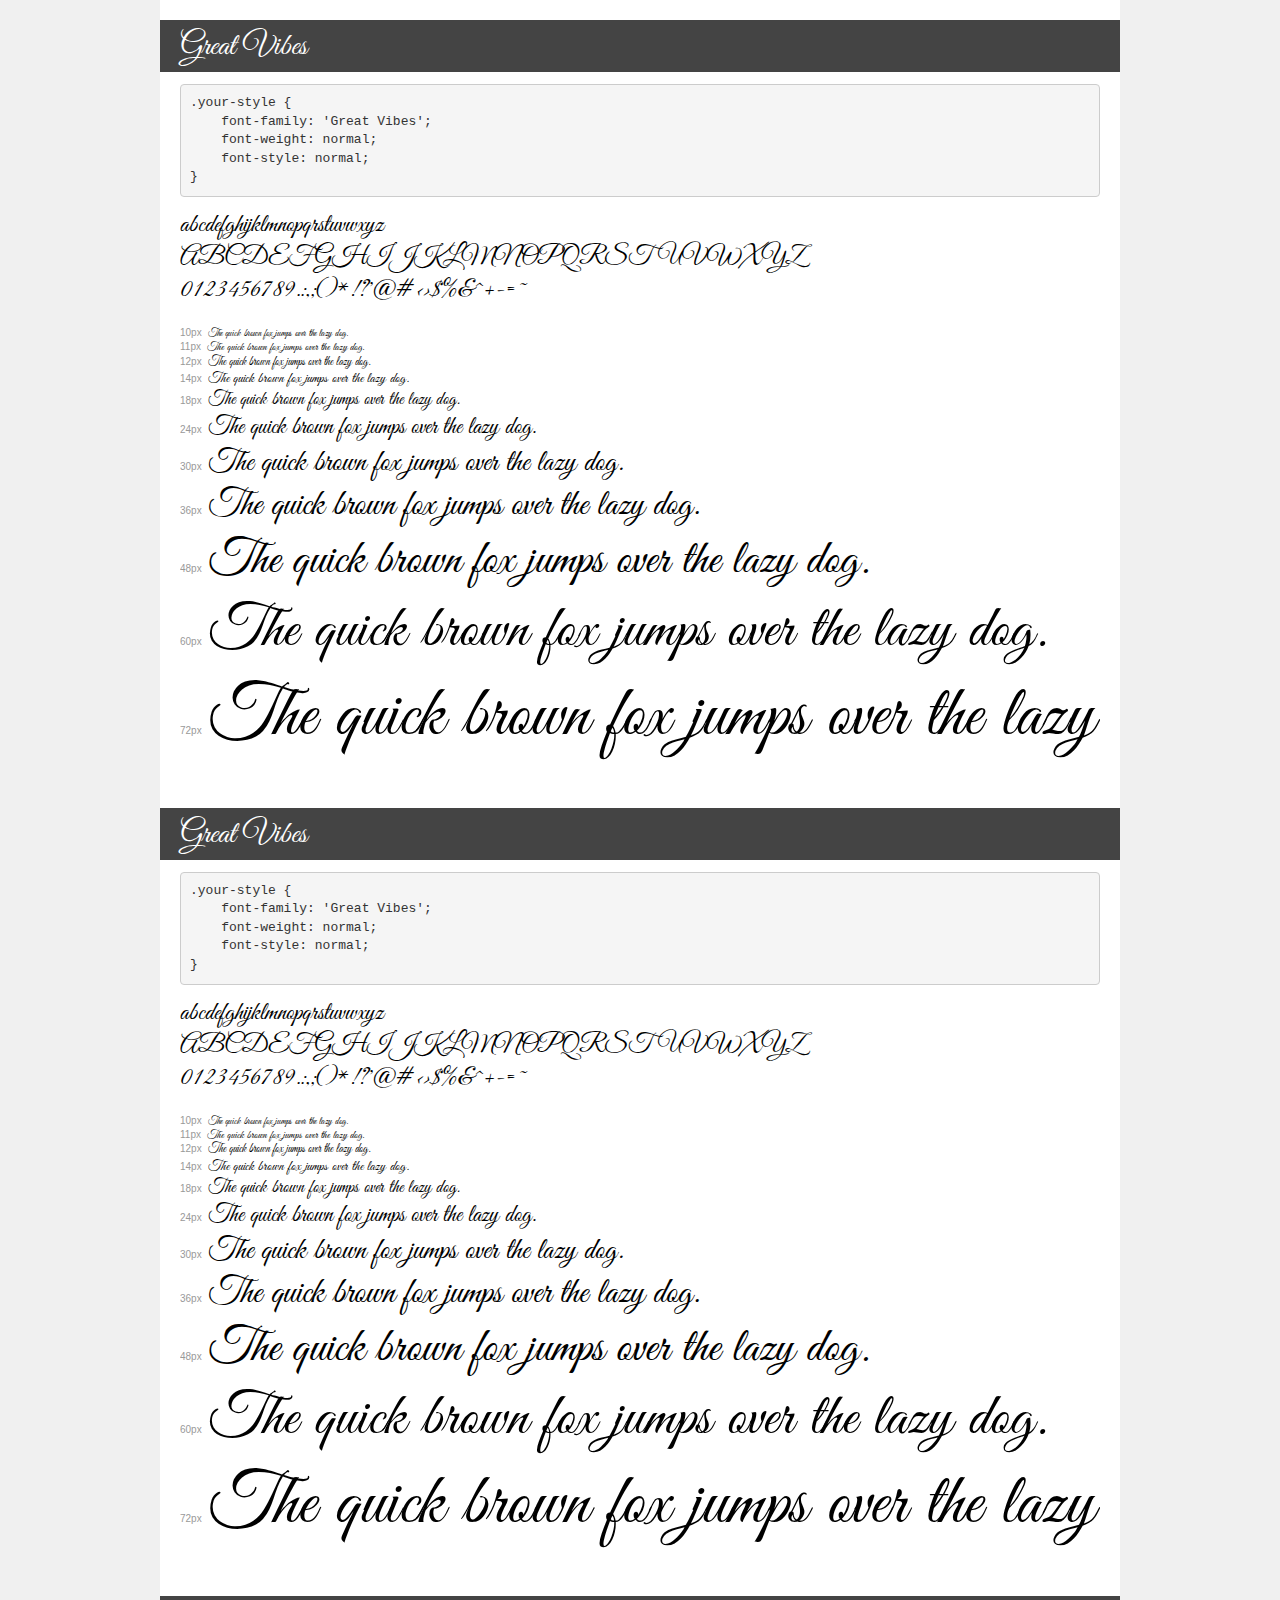
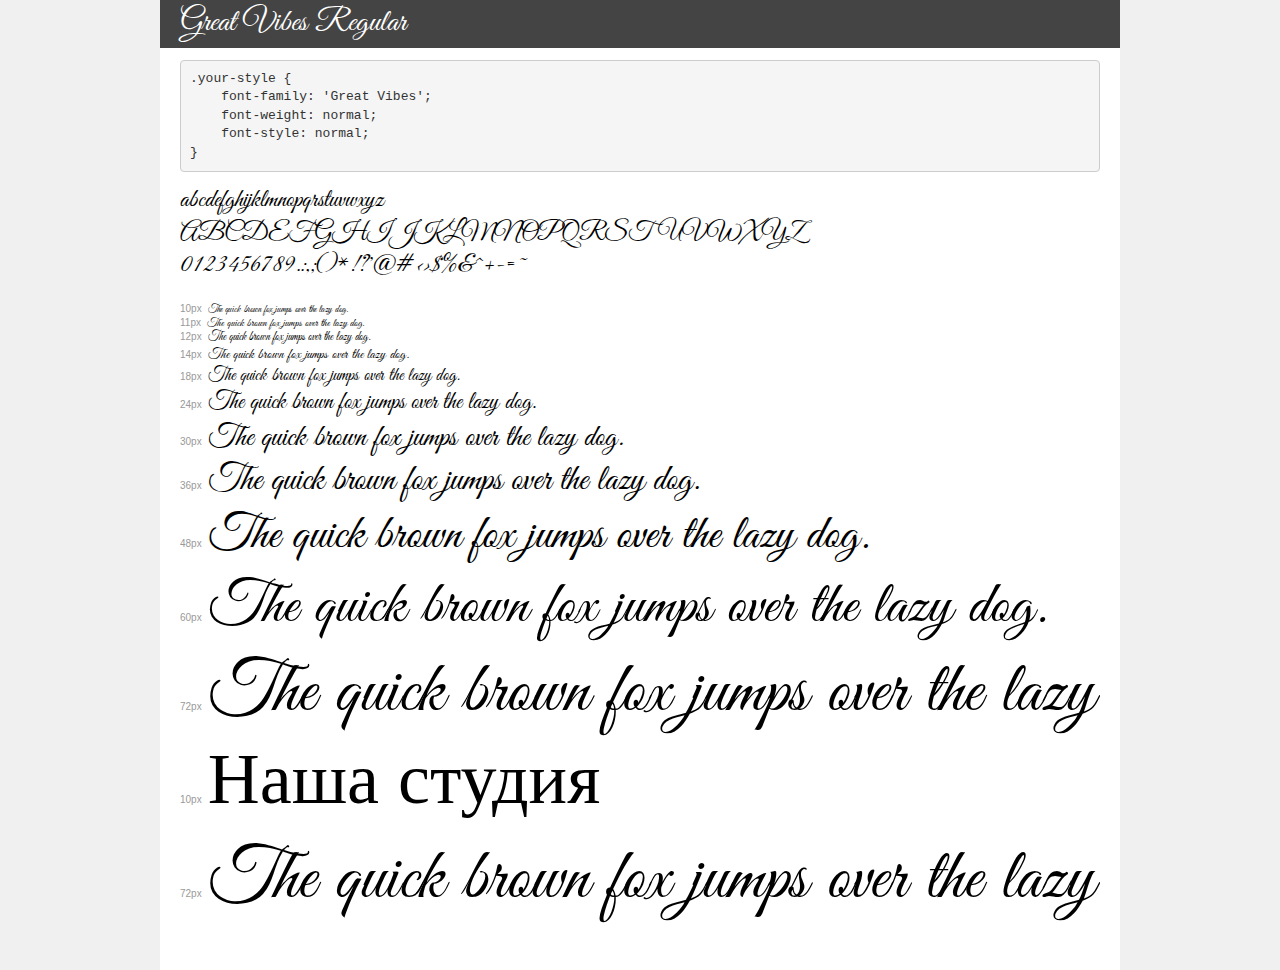
<file: fonts/greatVibes — копия/demo.html>
<!DOCTYPE html>
<html lang="en">
<head>
    <meta charset="utf-8">
    <meta http-equiv="X-UA-Compatible" content="IE=edge">
    <meta name="viewport" content="width=device-width, initial-scale=1">
    <meta name="robots" content="noindex, noarchive">
    <meta name="format-detection" content="telephone=no">
    <title>Transfonter demo</title>
    <link href="stylesheet.css" rel="stylesheet">
    <style>
        /*
        http://meyerweb.com/eric/tools/css/reset/
        v2.0 | 20110126
        License: none (public domain)
        */
        html, body, div, span, applet, object, iframe,
        h1, h2, h3, h4, h5, h6, p, blockquote, pre,
        a, abbr, acronym, address, big, cite, code,
        del, dfn, em, img, ins, kbd, q, s, samp,
        small, strike, strong, sub, sup, tt, var,
        b, u, i, center,
        dl, dt, dd, ol, ul, li,
        fieldset, form, label, legend,
        table, caption, tbody, tfoot, thead, tr, th, td,
        article, aside, canvas, details, embed,
        figure, figcaption, footer, header, hgroup,
        menu, nav, output, ruby, section, summary,
        time, mark, audio, video {
            margin: 0;
            padding: 0;
            border: 0;
            font-size: 100%;
            font: inherit;
            vertical-align: baseline;
        }
        /* HTML5 display-role reset for older browsers */
        article, aside, details, figcaption, figure,
        footer, header, hgroup, menu, nav, section {
            display: block;
        }
        body {
            line-height: 1;
        }
        ol, ul {
            list-style: none;
        }
        blockquote, q {
            quotes: none;
        }
        blockquote:before, blockquote:after,
        q:before, q:after {
            content: '';
            content: none;
        }
        table {
            border-collapse: collapse;
            border-spacing: 0;
        }
        /* demo styles */
        body {
            background: #f0f0f0;
            color: #000;
        }
        .page {
            background: #fff;
            width: 920px;
            margin: 0 auto;
            padding: 20px 20px 0 20px;
            overflow: hidden;
        }
        .font-container {
            overflow-x: auto;
            overflow-y: hidden;
            margin-bottom: 40px;
            line-height: 1.3;
            white-space: nowrap;
            padding-bottom: 5px;
        }
        h1 {
            position: relative;
            background: #444;
            font-size: 32px;
            color: #fff;
            padding: 10px 20px;
            margin: 0 -20px 12px -20px;
        }
        .letters {
            font-size: 25px;
            margin-bottom: 20px;
        }
        .s10:before {
            content: '10px';
        }
        .s11:before {
            content: '11px';
        }
        .s12:before {
            content: '12px';
        }
        .s14:before {
            content: '14px';
        }
        .s18:before {
            content: '18px';
        }
        .s24:before {
            content: '24px';
        }
        .s30:before {
            content: '30px';
        }
        .s36:before {
            content: '36px';
        }
        .s48:before {
            content: '48px';
        }
        .s60:before {
            content: '60px';
        }
        .s72:before {
            content: '72px';
        }
        .s10:before, .s11:before, .s12:before, .s14:before,
        .s18:before, .s24:before, .s30:before, .s36:before,
        .s48:before, .s60:before, .s72:before {
            font-family: Arial, sans-serif;
            font-size: 10px;
            font-weight: normal;
            font-style: normal;
            color: #999;
            padding-right: 6px;
        }
        pre {
            display: block;
            padding: 9px;
            margin: 0 0 12px;
            font-family: Monaco, Menlo, Consolas, "Courier New", monospace;
            font-size: 13px;
            line-height: 1.428571429;
            color: #333;
            font-weight: normal;
            font-style: normal;
            background-color: #f5f5f5;
            border: 1px solid #ccc;
            overflow-x: auto;
            border-radius: 4px;
        }
        /* responsive */
        @media (max-width: 959px) {
            .page {
                width: auto;
                margin: 0;
            }
        }
    </style>
</head>
<body>
<div class="page">
    <div class="demo">
        <h1 style="font-family: 'Great Vibes'; font-weight: normal; font-style: normal;">Great Vibes</h1>
        <pre title="Usage">.your-style {
    font-family: 'Great Vibes';
    font-weight: normal;
    font-style: normal;
}</pre>
        <div class="font-container" style="font-family: 'Great Vibes'; font-weight: normal; font-style: normal;">
            <p class="letters">
                abcdefghijklmnopqrstuvwxyz<br>
ABCDEFGHIJKLMNOPQRSTUVWXYZ<br>
                0123456789.:,;()*!?'@#&lt;&gt;$%&^+-=~
            </p>
            <p class="s10" style="font-size: 10px;">The quick brown fox jumps over the lazy dog.</p>
            <p class="s11" style="font-size: 11px;">The quick brown fox jumps over the lazy dog.</p>
            <p class="s12" style="font-size: 12px;">The quick brown fox jumps over the lazy dog.</p>
            <p class="s14" style="font-size: 14px;">The quick brown fox jumps over the lazy dog.</p>
            <p class="s18" style="font-size: 18px;">The quick brown fox jumps over the lazy dog.</p>
            <p class="s24" style="font-size: 24px;">The quick brown fox jumps over the lazy dog.</p>
            <p class="s30" style="font-size: 30px;">The quick brown fox jumps over the lazy dog.</p>
            <p class="s36" style="font-size: 36px;">The quick brown fox jumps over the lazy dog.</p>
            <p class="s48" style="font-size: 48px;">The quick brown fox jumps over the lazy dog.</p>
            <p class="s60" style="font-size: 60px;">The quick brown fox jumps over the lazy dog.</p>
            <p class="s72" style="font-size: 72px;">The quick brown fox jumps over the lazy dog.</p>
        </div>
    </div>

    <div class="demo">
        <h1 style="font-family: 'Great Vibes'; font-weight: normal; font-style: normal;">Great Vibes</h1>
        <pre title="Usage">.your-style {
    font-family: 'Great Vibes';
    font-weight: normal;
    font-style: normal;
}</pre>
        <div class="font-container" style="font-family: 'Great Vibes'; font-weight: normal; font-style: normal;">
            <p class="letters">
                abcdefghijklmnopqrstuvwxyz<br>
ABCDEFGHIJKLMNOPQRSTUVWXYZ<br>
                0123456789.:,;()*!?'@#&lt;&gt;$%&^+-=~
            </p>
            <p class="s10" style="font-size: 10px;">The quick brown fox jumps over the lazy dog.</p>
            <p class="s11" style="font-size: 11px;">The quick brown fox jumps over the lazy dog.</p>
            <p class="s12" style="font-size: 12px;">The quick brown fox jumps over the lazy dog.</p>
            <p class="s14" style="font-size: 14px;">The quick brown fox jumps over the lazy dog.</p>
            <p class="s18" style="font-size: 18px;">The quick brown fox jumps over the lazy dog.</p>
            <p class="s24" style="font-size: 24px;">The quick brown fox jumps over the lazy dog.</p>
            <p class="s30" style="font-size: 30px;">The quick brown fox jumps over the lazy dog.</p>
            <p class="s36" style="font-size: 36px;">The quick brown fox jumps over the lazy dog.</p>
            <p class="s48" style="font-size: 48px;">The quick brown fox jumps over the lazy dog.</p>
            <p class="s60" style="font-size: 60px;">The quick brown fox jumps over the lazy dog.</p>
            <p class="s72" style="font-size: 72px;">The quick brown fox jumps over the lazy dog.</p>
        </div>
    </div>

    <div class="demo">
        <h1 style="font-family: 'Great Vibes'; font-weight: normal; font-style: normal;">Great Vibes Regular</h1>
        <pre title="Usage">.your-style {
    font-family: 'Great Vibes';
    font-weight: normal;
    font-style: normal;
}</pre>
        <div class="font-container" style="font-family: 'Great Vibes'; font-weight: normal; font-style: normal;">
            <p class="letters">
                abcdefghijklmnopqrstuvwxyz<br>
ABCDEFGHIJKLMNOPQRSTUVWXYZ<br>
                0123456789.:,;()*!?'@#&lt;&gt;$%&^+-=~
            </p>
            <p class="s10" style="font-size: 10px;">The quick brown fox jumps over the lazy dog.</p>
            <p class="s11" style="font-size: 11px;">The quick brown fox jumps over the lazy dog.</p>
            <p class="s12" style="font-size: 12px;">The quick brown fox jumps over the lazy dog.</p>
            <p class="s14" style="font-size: 14px;">The quick brown fox jumps over the lazy dog.</p>
            <p class="s18" style="font-size: 18px;">The quick brown fox jumps over the lazy dog.</p>
            <p class="s24" style="font-size: 24px;">The quick brown fox jumps over the lazy dog.</p>
            <p class="s30" style="font-size: 30px;">The quick brown fox jumps over the lazy dog.</p>
            <p class="s36" style="font-size: 36px;">The quick brown fox jumps over the lazy dog.</p>
            <p class="s48" style="font-size: 48px;">The quick brown fox jumps over the lazy dog.</p>
            <p class="s60" style="font-size: 60px;">The quick brown fox jumps over the lazy dog.</p>
            <p class="s72" style="font-size: 72px;">The quick brown fox jumps over the lazy dog.</p>
            <p class="s10" style="font-family: 'Great Vibes'; font-weight: normal; font-style: normal; font-size: 72px;">Наша студия</p>
            <p class="s72" style="font-size: 72px;">The quick brown fox jumps over the lazy dog.</p>
        </div>
    </div>

</div>
</body>
</html>
</file>
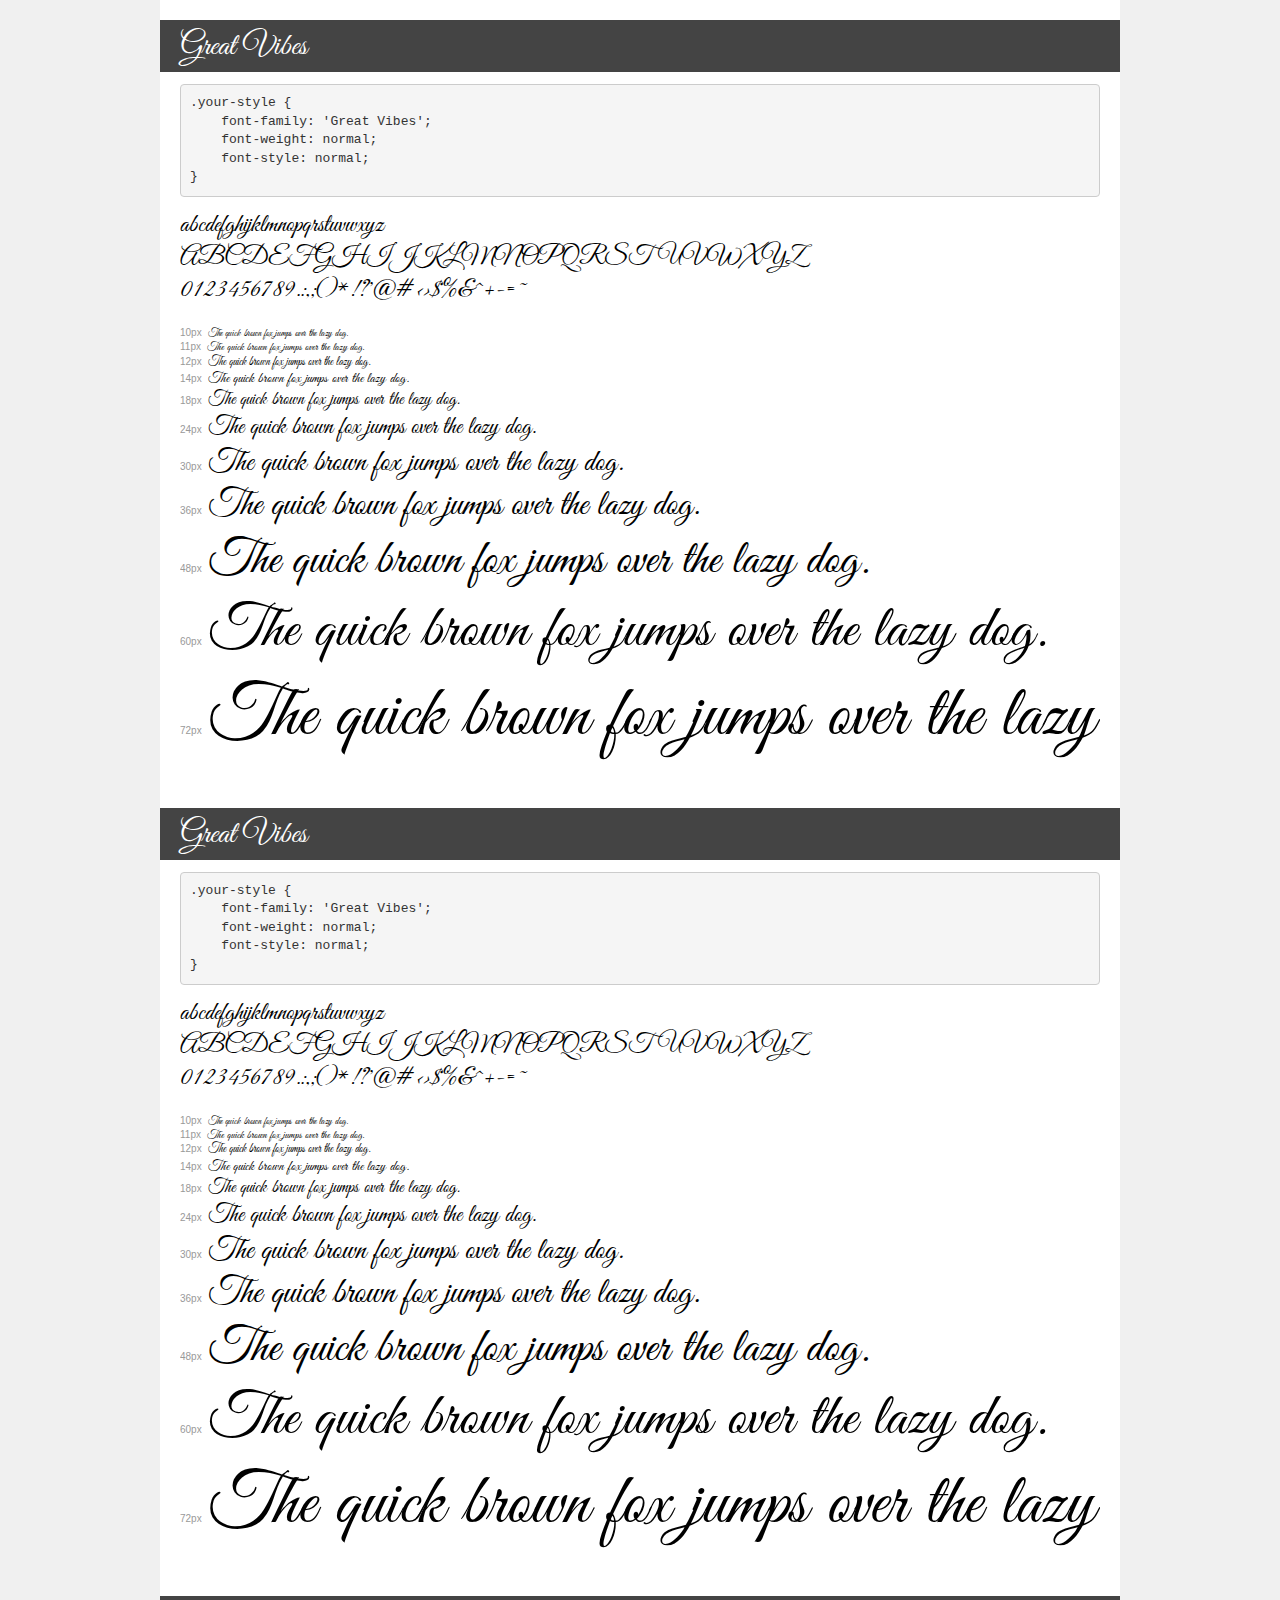
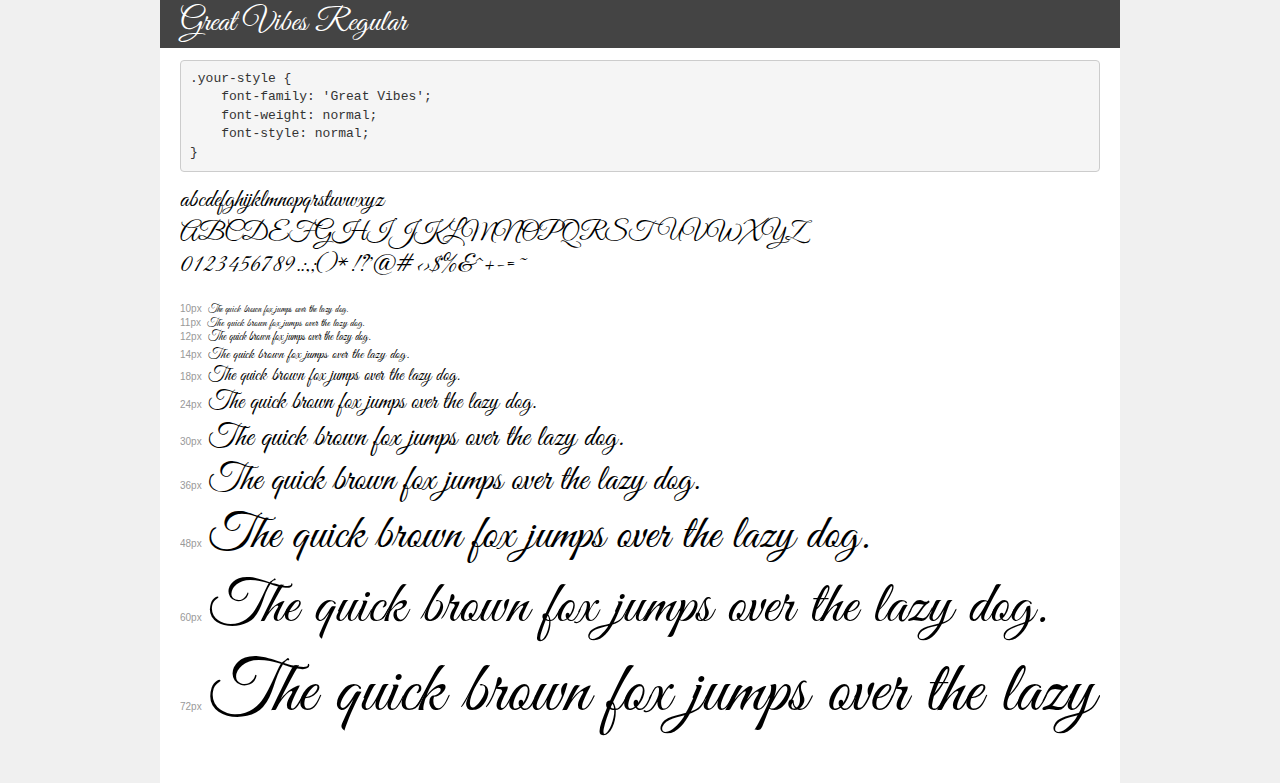
<file: fonts/greatVibes/demo.html>
<!DOCTYPE html>
<html lang="en">
<head>
    <meta charset="utf-8">
    <meta http-equiv="X-UA-Compatible" content="IE=edge">
    <meta name="viewport" content="width=device-width, initial-scale=1">
    <meta name="robots" content="noindex, noarchive">
    <meta name="format-detection" content="telephone=no">
    <title>Transfonter demo</title>
    <link href="stylesheet.css" rel="stylesheet">
    <style>
        /*
        http://meyerweb.com/eric/tools/css/reset/
        v2.0 | 20110126
        License: none (public domain)
        */
        html, body, div, span, applet, object, iframe,
        h1, h2, h3, h4, h5, h6, p, blockquote, pre,
        a, abbr, acronym, address, big, cite, code,
        del, dfn, em, img, ins, kbd, q, s, samp,
        small, strike, strong, sub, sup, tt, var,
        b, u, i, center,
        dl, dt, dd, ol, ul, li,
        fieldset, form, label, legend,
        table, caption, tbody, tfoot, thead, tr, th, td,
        article, aside, canvas, details, embed,
        figure, figcaption, footer, header, hgroup,
        menu, nav, output, ruby, section, summary,
        time, mark, audio, video {
            margin: 0;
            padding: 0;
            border: 0;
            font-size: 100%;
            font: inherit;
            vertical-align: baseline;
        }
        /* HTML5 display-role reset for older browsers */
        article, aside, details, figcaption, figure,
        footer, header, hgroup, menu, nav, section {
            display: block;
        }
        body {
            line-height: 1;
        }
        ol, ul {
            list-style: none;
        }
        blockquote, q {
            quotes: none;
        }
        blockquote:before, blockquote:after,
        q:before, q:after {
            content: '';
            content: none;
        }
        table {
            border-collapse: collapse;
            border-spacing: 0;
        }
        /* demo styles */
        body {
            background: #f0f0f0;
            color: #000;
        }
        .page {
            background: #fff;
            width: 920px;
            margin: 0 auto;
            padding: 20px 20px 0 20px;
            overflow: hidden;
        }
        .font-container {
            overflow-x: auto;
            overflow-y: hidden;
            margin-bottom: 40px;
            line-height: 1.3;
            white-space: nowrap;
            padding-bottom: 5px;
        }
        h1 {
            position: relative;
            background: #444;
            font-size: 32px;
            color: #fff;
            padding: 10px 20px;
            margin: 0 -20px 12px -20px;
        }
        .letters {
            font-size: 25px;
            margin-bottom: 20px;
        }
        .s10:before {
            content: '10px';
        }
        .s11:before {
            content: '11px';
        }
        .s12:before {
            content: '12px';
        }
        .s14:before {
            content: '14px';
        }
        .s18:before {
            content: '18px';
        }
        .s24:before {
            content: '24px';
        }
        .s30:before {
            content: '30px';
        }
        .s36:before {
            content: '36px';
        }
        .s48:before {
            content: '48px';
        }
        .s60:before {
            content: '60px';
        }
        .s72:before {
            content: '72px';
        }
        .s10:before, .s11:before, .s12:before, .s14:before,
        .s18:before, .s24:before, .s30:before, .s36:before,
        .s48:before, .s60:before, .s72:before {
            font-family: Arial, sans-serif;
            font-size: 10px;
            font-weight: normal;
            font-style: normal;
            color: #999;
            padding-right: 6px;
        }
        pre {
            display: block;
            padding: 9px;
            margin: 0 0 12px;
            font-family: Monaco, Menlo, Consolas, "Courier New", monospace;
            font-size: 13px;
            line-height: 1.428571429;
            color: #333;
            font-weight: normal;
            font-style: normal;
            background-color: #f5f5f5;
            border: 1px solid #ccc;
            overflow-x: auto;
            border-radius: 4px;
        }
        /* responsive */
        @media (max-width: 959px) {
            .page {
                width: auto;
                margin: 0;
            }
        }
    </style>
</head>
<body>
<div class="page">
    <div class="demo">
        <h1 style="font-family: 'Great Vibes'; font-weight: normal; font-style: normal;">Great Vibes</h1>
        <pre title="Usage">.your-style {
    font-family: 'Great Vibes';
    font-weight: normal;
    font-style: normal;
}</pre>
        <div class="font-container" style="font-family: 'Great Vibes'; font-weight: normal; font-style: normal;">
            <p class="letters">
                abcdefghijklmnopqrstuvwxyz<br>
ABCDEFGHIJKLMNOPQRSTUVWXYZ<br>
                0123456789.:,;()*!?'@#&lt;&gt;$%&^+-=~
            </p>
            <p class="s10" style="font-size: 10px;">The quick brown fox jumps over the lazy dog.</p>
            <p class="s11" style="font-size: 11px;">The quick brown fox jumps over the lazy dog.</p>
            <p class="s12" style="font-size: 12px;">The quick brown fox jumps over the lazy dog.</p>
            <p class="s14" style="font-size: 14px;">The quick brown fox jumps over the lazy dog.</p>
            <p class="s18" style="font-size: 18px;">The quick brown fox jumps over the lazy dog.</p>
            <p class="s24" style="font-size: 24px;">The quick brown fox jumps over the lazy dog.</p>
            <p class="s30" style="font-size: 30px;">The quick brown fox jumps over the lazy dog.</p>
            <p class="s36" style="font-size: 36px;">The quick brown fox jumps over the lazy dog.</p>
            <p class="s48" style="font-size: 48px;">The quick brown fox jumps over the lazy dog.</p>
            <p class="s60" style="font-size: 60px;">The quick brown fox jumps over the lazy dog.</p>
            <p class="s72" style="font-size: 72px;">The quick brown fox jumps over the lazy dog.</p>
        </div>
    </div>

    <div class="demo">
        <h1 style="font-family: 'Great Vibes'; font-weight: normal; font-style: normal;">Great Vibes</h1>
        <pre title="Usage">.your-style {
    font-family: 'Great Vibes';
    font-weight: normal;
    font-style: normal;
}</pre>
        <div class="font-container" style="font-family: 'Great Vibes'; font-weight: normal; font-style: normal;">
            <p class="letters">
                abcdefghijklmnopqrstuvwxyz<br>
ABCDEFGHIJKLMNOPQRSTUVWXYZ<br>
                0123456789.:,;()*!?'@#&lt;&gt;$%&^+-=~
            </p>
            <p class="s10" style="font-size: 10px;">The quick brown fox jumps over the lazy dog.</p>
            <p class="s11" style="font-size: 11px;">The quick brown fox jumps over the lazy dog.</p>
            <p class="s12" style="font-size: 12px;">The quick brown fox jumps over the lazy dog.</p>
            <p class="s14" style="font-size: 14px;">The quick brown fox jumps over the lazy dog.</p>
            <p class="s18" style="font-size: 18px;">The quick brown fox jumps over the lazy dog.</p>
            <p class="s24" style="font-size: 24px;">The quick brown fox jumps over the lazy dog.</p>
            <p class="s30" style="font-size: 30px;">The quick brown fox jumps over the lazy dog.</p>
            <p class="s36" style="font-size: 36px;">The quick brown fox jumps over the lazy dog.</p>
            <p class="s48" style="font-size: 48px;">The quick brown fox jumps over the lazy dog.</p>
            <p class="s60" style="font-size: 60px;">The quick brown fox jumps over the lazy dog.</p>
            <p class="s72" style="font-size: 72px;">The quick brown fox jumps over the lazy dog.</p>
        </div>
    </div>

    <div class="demo">
        <h1 style="font-family: 'Great Vibes'; font-weight: normal; font-style: normal;">Great Vibes Regular</h1>
        <pre title="Usage">.your-style {
    font-family: 'Great Vibes';
    font-weight: normal;
    font-style: normal;
}</pre>
        <div class="font-container" style="font-family: 'Great Vibes'; font-weight: normal; font-style: normal;">
            <p class="letters">
                abcdefghijklmnopqrstuvwxyz<br>
ABCDEFGHIJKLMNOPQRSTUVWXYZ<br>
                0123456789.:,;()*!?'@#&lt;&gt;$%&^+-=~
            </p>
            <p class="s10" style="font-size: 10px;">The quick brown fox jumps over the lazy dog.</p>
            <p class="s11" style="font-size: 11px;">The quick brown fox jumps over the lazy dog.</p>
            <p class="s12" style="font-size: 12px;">The quick brown fox jumps over the lazy dog.</p>
            <p class="s14" style="font-size: 14px;">The quick brown fox jumps over the lazy dog.</p>
            <p class="s18" style="font-size: 18px;">The quick brown fox jumps over the lazy dog.</p>
            <p class="s24" style="font-size: 24px;">The quick brown fox jumps over the lazy dog.</p>
            <p class="s30" style="font-size: 30px;">The quick brown fox jumps over the lazy dog.</p>
            <p class="s36" style="font-size: 36px;">The quick brown fox jumps over the lazy dog.</p>
            <p class="s48" style="font-size: 48px;">The quick brown fox jumps over the lazy dog.</p>
            <p class="s60" style="font-size: 60px;">The quick brown fox jumps over the lazy dog.</p>
            <p class="s72" style="font-size: 72px;">The quick brown fox jumps over the lazy dog.</p>
        </div>
    </div>

</div>
</body>
</html>
</file>
<file: css/style.css>
/* https://www.wowthemes.net 
Beauttio HTML Template
v1.0.0
*/

html,
body,
div,
span,
applet,
object,
iframe,
h1,
h2,
h3,
h4,
h5,
h6,
p,
blockquote,
pre,
a,
abbr,
acronym,
address,
big,
cite,
code,
del,
dfn,
em,
img,
ins,
kbd,
q,
s,
samp,
small,
strike,
strong,
sub,
sup,
tt,
var,
b,
u,
i,
center,
dl,
dt,
dd,
ol,
ul,
li,
fieldset,
form,
label,
legend,
table,
caption,
tbody,
tfoot,
thead,
tr,
th,
td,
article,
aside,
canvas,
details,
embed,
figure,
figcaption,
footer,
header,
hgroup,
menu,
nav,
output,
ruby,
section,
summary,
time,
mark,
audio,
video {
  margin: 0;
  padding: 0;
  border: 0;
  font-size: 100%;
  font: inherit;
  vertical-align: baseline;
}
/* HTML5 display-role reset for older browsers */
article,
aside,
details,
figcaption,
figure,
footer,
header,
hgroup,
menu,
nav,
section {
  display: block;
}
body {
  line-height: 1.7;
  font-weight: 300;
  font-family: Oswald;
}
h2 {
  line-height: 1.5;
}
ol,
ul {
  list-style: none;
}
blockquote,
q {
  quotes: none;
}
blockquote:before,
blockquote:after,
q:before,
q:after {
  content: "";
  content: none;
}
table {
  border-collapse: collapse;
  border-spacing: 0;
}
body.frontpage {
  overflow: hidden;
}
body {
  overflow-x: hidden;
  overflow-y: scroll;
}
a {
  text-decoration: none;
}
p {
  margin-bottom: 20px;
}
p:last-child {
  margin-bottom: 0;
}

.pull-left {
  float: left;
  margin-top: 5px;
}
.pull-right {
  float: right;
}
.clearfix {
  clear: both;
  float: none;
  content: "";
  display: table;
}
.background {
  background-size: cover;
  background-repeat: no-repeat;
  background-position: center center;
  overflow: hidden;
  will-change: transform;
  -webkit-backface-visibility: hidden;
  backface-visibility: hidden;
  height: 130vh;
  position: fixed;
  width: 100%;
  -webkit-transform: translateY(30vh);
  transform: translateY(30vh);
  -webkit-transition: all 1.2s cubic-bezier(0.22, 0.44, 0, 1);
  transition: all 1.2s cubic-bezier(0.22, 0.44, 0, 1);
}
.background:before {
  content: "";
  position: absolute;
  width: 100%;
  height: 100%;
  top: 0;
  left: 0;
  right: 0;
  bottom: 0;
  background-color: rgba(0, 0, 0, 0.3);
}
.background:first-child {
  background-image: url(../img/bg1.jpg);
  -webkit-transform: translateY(-15vh);
  transform: translateY(-15vh);
}
.background:first-child .content-wrapper {
  -webkit-transform: translateY(15vh);
  transform: translateY(15vh);
}
.background:nth-child(2) {
  background-image: url(../img/bg2.jpg);
}
.background:nth-child(3) {
  background-image: url(../img/bg3.jpg);
}
.background:nth-child(4) {
  background-image: url(../img/bg9.jpg);
}
.background:nth-child(5) {
  background-image: url(../img/bg8.jpg);
}
.background:nth-child(6) {
  background-image: url(../img/bg4.jpg);
}

/* Set stacking context of slides */
.background:nth-child(1) {
  z-index: 5;
}

.background:nth-child(2) {
  z-index: 4;
}

.background:nth-child(3) {
  z-index: 3;
}

.background:nth-child(4) {
  z-index: 2;
}

.background:nth-child(5) {
  z-index: 1;
}
.background:nth-child(6) {
  z-index: 1;
}

.content-wrapper {
  height: 100vh;
  display: -webkit-box;
  display: -webkit-flex;
  display: -ms-flexbox;
  display: flex;
  -webkit-box-pack: center;
  -webkit-justify-content: center;
  -ms-flex-pack: center;
  justify-content: center;
  text-align: center;
  -webkit-flex-flow: column nowrap;
  -ms-flex-flow: column nowrap;
  flex-flow: column nowrap;
  color: #fff;
  -webkit-transform: translateY(40vh);
  transform: translateY(40vh);
  will-change: transform;
  -webkit-backface-visibility: hidden;
  backface-visibility: hidden;
  -webkit-transition: all 1.7s cubic-bezier(0.22, 0.44, 0, 1);
  transition: all 1.7s cubic-bezier(0.22, 0.44, 0, 1);
}
.content-title {
  font-size: 12vh;
  line-height: 1.4;
}

.background.up-scroll {
  -webkit-transform: translate3d(0, -15vh, 0);
  transform: translate3d(0, -15vh, 0);
}
.background.up-scroll .content-wrapper {
  -webkit-transform: translateY(15vh);
  transform: translateY(15vh);
}
.background.up-scroll + .background {
  -webkit-transform: translate3d(0, 30vh, 0);
  transform: translate3d(0, 30vh, 0);
}
.background.up-scroll + .background .content-wrapper {
  -webkit-transform: translateY(30vh);
  transform: translateY(30vh);
}

.background.down-scroll {
  -webkit-transform: translate3d(0, -130vh, 0);
  transform: translate3d(0, -130vh, 0);
}
.background.down-scroll .content-wrapper {
  -webkit-transform: translateY(40vh);
  transform: translateY(40vh);
}
.background.down-scroll + .background:not(.down-scroll) {
  -webkit-transform: translate3d(0, -15vh, 0);
  transform: translate3d(0, -15vh, 0);
}
.background.down-scroll + .background:not(.down-scroll) .content-wrapper {
  -webkit-transform: translateY(15vh);
  transform: translateY(15vh);
}

.fixedcallicon {
  background-color: rgb(0 0 0 / 62%);
  color: rgba(255, 255, 255, 0.7);
  position: fixed;
  top: 43%;
  right: 0;
  width: 60px;
  height: 60px;
  line-height: 60px;
  overflow: hidden;
  display: inline-block;
  z-index: 99;
  border-top-left-radius: 5px;
  border-bottom-left-radius: 5px;
  transition: all 1s ease;
}
.fixedcallicon a {
  color: #b5743f;
}
.fixedcallicon .icon-phone {
  width: 60px;
  height: 60px;
  text-align: center;
  margin-left: 59px;
}
.fixedcallicon .icon-phone::before {
  font-size: 30px;
  position: absolute;
  left: 15px;
  top: 15px;
}
.fixedcallicon:hover {
  width: 220px;
  background-color: rgb(0 0 0 / 62%);
}
.fixedcallicon:hover a {
  color: #ffffff;
  transition: 1s ease;
}
.intro h1 {
  font-family: Great Vibes;
  font-size: 150px;
  font-weight: 400;
  line-height: 1.1;
}
.intro h1 span.big {
  border-top: 1px solid;
  border-bottom: 1px solid;
  margin-bottom: 0px;
  padding: 36px 0 0px;
  display: inline-block;
}
.intro h1 span.small {
  font-size: 50px;
  /* font-family: Oswald; */
  font-family:Great Vibes;
  font-weight: 700;
}
.intro h1 span.smaller {
  font-size: 20px;
  font-family: Oswald;
  display: block;
  margin-bottom: 30px;
  font-weight: 300;
}

.about {
  width: 500px;
  max-width: 100%;
  margin: 0px auto;
  margin-right: 15%;
}

.aboutbadge {
  background-color: rgb(0 0 0 / 62%);
  width: 200px;
  height: 200px;
  max-width: 100%;
  border-radius: 50%;
  color: #b5743f;
  line-height: 260px;
  font-weight: 300;
  font-size: 17px;
}
.aboutbadge.black {
  background-color: rgba(0, 0, 0, 0.5);
  color: rgba(255, 255, 255, 0.5);
  width: 350px;
  height: 350px;
  font-size: 14px;
  line-height: 210px;
  margin-top: -80px;
  margin-left: 60px;
}
.aboutbadge.black span {
  font-size: 16px;
  font-weight: 300;
  padding: 90px;
}
.aboutbadge span {
  line-height: 1.5;
  display: inline-block;
}
.aboutbadge span.border {
  display: inline-block;
  border-top: 1px solid;
  border-bottom: 1px solid;
  margin-top: 10px;
  margin-bottom: 5px;
  font-size: 22px;
}

.aboutbadge i {
  font-size: 12px;
}

.voucher {
  width: 500px;
  max-width: 100%;
  margin: 0px auto;
}
.voucher-whitetransparent {
  display: Inline-block;
  width: 300px;
  height: 300px;
  background: rgba(255, 255, 255, 0.5);
  color: #333;
  border-radius: 100%;
}
.voucher-whitetransparent i.fa {
  color: #25e2f7;
  font-size: 25px;
}
.voucher-whitetransparent h2 {
  line-height: 1.5;
  font-weight: 300;
  color: #333;
  padding: 70px 30px 30px 30px;
  font-size: 22px;
}
.voucher-whitetransparent a {
  color: #a50965;
  font-weight: 400;
  text-decoration: none;
  border-bottom: 1px dashed;
}

.pricingbadge {
  width: 220px;
  max-width: 100%;
  background-color: rgba(0, 0, 0, 0.5);
  height: 220px;
  border-radius: 50%;
  padding: 7%;
  color: rgba(255, 255, 255, 0.5);
  line-height: 1.4;
  margin-left: 30px;
}
.hair_extansion {
  display: flex;
  align-items: center;
  line-height: 3;
}
.pricing_menu__list {
  font-weight: 300;
  list-style: none;
  font-size: 14px;
}

.pricingbadge h4 {
  color: #b5743f;
  font-size: 20px;
  font-weight: 400;
  text-transform: uppercase;
  margin-bottom: 10px;
}

.pricing_menu__row {
  border-bottom: 1px dotted rgba(255, 255, 255, 0.5); /* Our dotted line, we can use border-image instead */
  position: relative;
  float: left;
  line-height: 1.2em;
  margin: -0.9em 0 0 0;
  width: 100%;
  text-align: left;
}

.pricing_menu__meal {
  padding-right: 3em; /* Custom number for space between text and right side of .pricing_menu__row; must be greater than .pricing_menu__price max-width to avoid overlapping */
}

.pricing_menu__meal span {
  margin: 0;
  position: relative;
  top: 1.6em;
  padding-right: 5px;
  background: #090a0d;
  line-height: 1.4;
}

.pricing_menu__price {
  padding: 1px 0 1px 5px;
  position: relative;
  top: 0.4em;
  left: 1px; /* ie6 rounding error*/
  float: right;
  background: #090a0d;
}

a.fullpricelist {
  color: #b5743f;
  text-decoration: none;
  text-align: center;
  margin-top: 30px;
  display: inline-block;
  clear: both;
  float: none;
  background: #131211;
  padding: 10px 15px;
  border-radius: 30px;
  
}
a.fullpricelist:hover {
  color: #131211;
  background: #b5743f;
  transition: 0.6s ease;
}

@-moz-keyframes fadein {
  0% {
    opacity: 0.1;
    -moz-transform: translateY(5px);
    transform: translateY(5px);
  }
  100% {
    opacity: 1;
    -moz-transform: translateY(0);
    transform: translateY(0);
  }
}
@-webkit-keyframes fadein {
  0% {
    opacity: 0.1;
    -webkit-transform: translateY(5px);
    transform: translateY(5px);
  }
  100% {
    opacity: 1;
    -webkit-transform: translateY(0);
    transform: translateY(0);
  }
}
@keyframes fadein {
  0% {
    opacity: 0.1;
    -moz-transform: translateY(5px);
    -ms-transform: translateY(5px);
    -webkit-transform: translateY(5px);
    transform: translateY(5px);
  }
  100% {
    opacity: 1;
    -moz-transform: translateY(0);
    -ms-transform: translateY(0);
    -webkit-transform: translateY(0);
    transform: translateY(0);
  }
}
.uppercase {
  text-transform: uppercase;
}

.testimonialarea {
  width: 1200px;
  max-width: 100%;
  margin: 0px auto;
}

.testimonialarea-bubble {
  display: Inline-block;
  width: 330px;
  height: 330px;
  background: rgba(90, 227, 241, 0.5);
  color: #333;
  border-radius: 100%;
}

.testimonial-widget {
  position: relative;
  text-align: center;
  overflow: hidden;
  padding: 25% 20%;
  color: rgba(255, 255, 255, 0.7);
}
.testimonial-widget h3 {
  margin-bottom: 20px;
}
.testimonial {
  position: absolute;
  opacity: 0;
  z-index: -1;
}
.testimonial.current {
  opacity: 1;
  position: relative;
  z-index: initial;
  -moz-animation: fadein 0.7s ease;
  -webkit-animation: fadein 0.7s ease;
  animation: fadein 0.7s ease;
}

.prev-testimonial,
.next-testimonial {
  position: absolute;
  -moz-appearance: none;
  -webkit-appearance: none;
  background-color: transparent;
  border: none;
  width: 30px;
  top: 110px;
  text-indent: -9999px;
  cursor: pointer;
}
.prev-testimonial:focus,
.next-testimonial:focus {
  outline: none;
}
.prev-testimonial:before,
.next-testimonial:before {
  content: "";
  background-color: transparent;
  width: 30px;
  height: 30px;
  display: inline-block;
  position: absolute;
  top: 0;
  -moz-transform: rotate(45deg);
  -ms-transform: rotate(45deg);
  -webkit-transform: rotate(45deg);
  transform: rotate(45deg);
}

.prev-testimonial {
  left: 15px;
  top: 50%;
}
.prev-testimonial:before {
  left: 10px;
  border-left: solid 1px black;
  border-bottom: solid 1px black;
}

.next-testimonial {
  right: 15px;
  top: 50%;
}
.next-testimonial:before {
  right: 10px;
  border-top: solid 1px black;
  border-right: solid 1px black;
}

.testimonial__mug {
  width: 100px;
  height: 100px;
  margin: 16px auto;
  -moz-border-radius: 50%;
  -webkit-border-radius: 50%;
  border-radius: 50%;
  overflow: hidden;
}

.grey-out {
  opacity: 0.2;
}

.testimonialarea button {
  width: 80px;
  padding: 6px;
  z-index: 99;
}

.contactform-bubble {
  display: inline-block;
  width: 400px;
  height: 400px;
  background: rgba(6, 6, 6, 0.5);
  color: rgba(255, 255, 255, 0.5);
  border-radius: 100%;
  margin-left: -60px;
}
.contactform {
  padding: 20%;
}
.contactform input,
.contactform textarea {
  width: 100%;
  background: transparent;
  border: 0;
  border-bottom: 1px solid #555;
  font-family: Oswald;
  padding: 10px 0;
  color: rgba(241, 229, 90, 0.5);
}

.contactform input.btnsend {
  border: 0;
  color: #fff;
  cursor: pointer;
  width: 100%;
  border-radius: 40px;
  margin-top: 15px;
  background: rgba(0, 0, 0, 0.5);
  letter-spacing: 0.5px;
}
.contactform input:focus,
.contactform textarea:focus {
  outline: 0;
  outline: none;
  border-bottom: 1px solid #fff;
}
.done {
  display: none;
}
.contactform .done {
  margin-top: 10px;
  font-size: 14px;
  color: rgba(53, 249, 214, 0.42);
}
.error input,
input.error,
.error textarea,
textarea.error {
  border-color: #c60f13;
}

.contactaddress-bubble {
  display: inline-block;
  width: 200px;
  height: 200px;
  background-color: rgba(0, 0, 0, 0.5);
  
  border-radius: 100%;
  margin-left: -60px;
}
.contactaddress {
  padding: 20%;
}
a.map {
  border-bottom: 1px dashed;
  color: #fff;
}

.logoarea {
  width: 46%;
  float: left;
}
.logoarea .intro {
  color: #fff;
  text-align: center;
  position: fixed;
  display: table;
  vertical-align: middle;
  top: 32%;
  left: 12%;
}
.logoarea .intro h1 span.small {
  font-size: 50px;
  margin-top: 15px;
  display: block;
}
.logoarea .intro h1 span.smaller {
  font-size: 16px;
  margin-bottom: 20px;
  line-height: 1;
  display: block;
}
.logoarea h1 {
  font-size: 90px;
}
.logoarea h1 span.big {
  padding: 22px 0 0px;
  line-height: 0.9;
}

.pagearea {
  float: right;
  width: 42%;
  max-width: 100%;
  min-height: 100vh;
  margin: 0px auto;
  margin-right: 0;
  background-color: rgba(0, 0, 0, 0.8);
  color: rgba(255, 255, 255, 0.5);
  font-size: 15px;
  text-align: left;
  padding: 40px 60px;
  font-family: Roboto Condensed;
}
.pagearea h1.entry-title,
.pagearea h1.page-headline {
  font-family: Oswald;
  font-size: 21px;
  color: rgba(255, 255, 255, 0.7);
  letter-spacing: 1px;
}
.pagearea h1.page-headline {
  margin-bottom: 0;
  color: #fff;
  font-weight: 400;
  font-size: 25px;
}

.pagearea h1.page-headline:after {
  content: "";
  width: 91%;
  color: rgba(255, 255, 255, 0.4);
  margin-top: 20px;
  border-bottom: double medium;
  display: block;
  margin-bottom: 30px;
  position: relative;
  margin-left: 26px;
}
.iconstartitle {
  position: absolute;
  top: 95px;
}
.pagearea a.readmore {
  font-style: italic;
  background-color: rgba(230, 33, 97, 0.48);
  display: inline-block;
  color: rgb(255, 255, 255);
  padding: 5px 10px;
  border-radius: 5px 20px;
  margin-top: 10px;
  margin-bottom: 10px;
}

.textwhite {
  color: #fff;
}
.textmagenta {
  color: #b5743f;
}

#loader-wrapper {
  position: fixed;
  top: 0;
  left: 0;
  width: 100%;
  height: 100%;
  z-index: 1000;
}
#loader {
  display: block;
  position: relative;
  left: 50%;
  top: 50%;
  width: 150px;
  height: 150px;
  margin: -75px 0 0 -75px;
  border-radius: 50%;
  border: 3px solid transparent;
  border-top-color: #fff;

  -webkit-animation: spin 2s linear infinite; /* Chrome, Opera 15+, Safari 5+ */
  animation: spin 2s linear infinite; /* Chrome, Firefox 16+, IE 10+, Opera */
  z-index: 1001;
}

#loader:before {
  content: "";
  position: absolute;
  top: 5px;
  left: 5px;
  right: 5px;
  bottom: 5px;
  border-radius: 50%;
  border: 3px solid transparent;
  border-top-color: #ab4964;

  -webkit-animation: spin 3s linear infinite; /* Chrome, Opera 15+, Safari 5+ */
  animation: spin 3s linear infinite; /* Chrome, Firefox 16+, IE 10+, Opera */
}

#loader:after {
  content: "";
  position: absolute;
  top: 15px;
  left: 15px;
  right: 15px;
  bottom: 15px;
  border-radius: 50%;
  border: 3px solid transparent;
  border-top-color: #25e2f7;

  -webkit-animation: spin 1.5s linear infinite; /* Chrome, Opera 15+, Safari 5+ */
  animation: spin 1.5s linear infinite; /* Chrome, Firefox 16+, IE 10+, Opera */
}

@-webkit-keyframes spin {
  0% {
    -webkit-transform: rotate(0deg); /* Chrome, Opera 15+, Safari 3.1+ */
    -ms-transform: rotate(0deg); /* IE 9 */
    transform: rotate(0deg); /* Firefox 16+, IE 10+, Opera */
  }
  100% {
    -webkit-transform: rotate(360deg); /* Chrome, Opera 15+, Safari 3.1+ */
    -ms-transform: rotate(360deg); /* IE 9 */
    transform: rotate(360deg); /* Firefox 16+, IE 10+, Opera */
  }
}
@keyframes spin {
  0% {
    -webkit-transform: rotate(0deg); /* Chrome, Opera 15+, Safari 3.1+ */
    -ms-transform: rotate(0deg); /* IE 9 */
    transform: rotate(0deg); /* Firefox 16+, IE 10+, Opera */
  }
  100% {
    -webkit-transform: rotate(360deg); /* Chrome, Opera 15+, Safari 3.1+ */
    -ms-transform: rotate(360deg); /* IE 9 */
    transform: rotate(360deg); /* Firefox 16+, IE 10+, Opera */
  }
}

#loader-wrapper .loader-section {
  position: fixed;
  top: 0;
  width: 51%;
  height: 100%;
  background: #222;
  z-index: 1000;
}

#loader-wrapper .loader-section.section-left {
  left: 0;
}
#loader-wrapper .loader-section.section-right {
  right: 0;
}

/* Loaded styles */
.loaded #loader-wrapper .loader-section.section-left {
  -webkit-transform: translateX(-100%); /* Chrome, Opera 15+, Safari 3.1+ */
  -ms-transform: translateX(-100%); /* IE 9 */
  transform: translateX(-100%); /* Firefox 16+, IE 10+, Opera */

  -webkit-transition: all 0.7s 0.3s cubic-bezier(0.645, 0.045, 0.355, 1); /* Android 2.1+, Chrome 1-25, iOS 3.2-6.1, Safari 3.2-6  */
  transition: all 0.7s 0.3s cubic-bezier(0.645, 0.045, 0.355, 1); /* Chrome 26, Firefox 16+, iOS 7+, IE 10+, Opera, Safari 6.1+  */
}
.loaded #loader-wrapper .loader-section.section-right {
  -webkit-transform: translateX(100%); /* Chrome, Opera 15+, Safari 3.1+ */
  -ms-transform: translateX(100%); /* IE 9 */
  transform: translateX(100%); /* Firefox 16+, IE 10+, Opera */

  -webkit-transition: all 0.7s 0.3s cubic-bezier(0.645, 0.045, 0.355, 1); /* Android 2.1+, Chrome 1-25, iOS 3.2-6.1, Safari 3.2-6  */
  transition: all 0.7s 0.3s cubic-bezier(0.645, 0.045, 0.355, 1); /* Chrome 26, Firefox 16+, iOS 7+, IE 10+, Opera, Safari 6.1+  */
}
.loaded #loader {
  opacity: 0;

  -webkit-transition: all 0.3s ease-out; /* Android 2.1+, Chrome 1-25, iOS 3.2-6.1, Safari 3.2-6  */
  transition: all 0.3s ease-out; /* Chrome 26, Firefox 16+, iOS 7+, IE 10+, Opera, Safari 6.1+  */
}
.loaded #loader-wrapper {
  visibility: hidden;

  -webkit-transform: translateY(-100%); /* Chrome, Opera 15+, Safari 3.1+ */
  -ms-transform: translateY(-100%); /* IE 9 */
  transform: translateY(-100%); /* Firefox 16+, IE 10+, Opera */

  -webkit-transition: all 0.3s 1s ease-out; /* Android 2.1+, Chrome 1-25, iOS 3.2-6.1, Safari 3.2-6  */
  transition: all 0.3s 1s ease-out; /* Chrome 26, Firefox 16+, iOS 7+, IE 10+, Opera, Safari 6.1+  */
}

.menu-outer:hover ~ .menu-close {
  margin-right: -100px;
  
}
.menu-outer:hover .bar {
  background: rgba(145, 255, 255, 0.65);
}
.menu-inner ul {
  top: 50%;
  -webkit-transform: translateY(-50%);
  -moz-transform: translateY(-50%);
  -ms-transform: translateY(-50%);
  -o-transform: translateY(-50%);
  transform: translateY(-50%);
}
html,
body {
  background: rgba(20, 20, 20, 1);
}
.menu-outer {
  overflow: hidden;
  position: fixed;
  top: 0;
  z-index: 998;
  width: 100%;
  left: 100%;
  margin-left: -100px;
  height: 200%;
  background: rgba(145, 255, 255, 0.65);
  -webkit-transition: all ease 0.5s;
  -moz-transition: all ease 0.5s;
  -ms-transition: all ease 0.5s;
  -o-transition: all ease 0.5s;
  transition: all ease 0.5s;
  -webkit-transform-origin: top left;
  -moz-transform-origin: top left;
  -ms-transform-origin: top left;
  -o-transform-origin: top left;
  transform-origin: top left;
  -webkit-transform: rotate(-45deg);
  -moz-transform: rotate(-45deg);
  -ms-transform: rotate(-45deg);
  -o-transform: rotate(-45deg);
  transform: rotate(-45deg);
}
.menu-outer:hover {
  background: rgba(40, 154, 154, 0.95);
  left: 0;
  margin-left: 0;
  -webkit-transform: rotate(0deg);
  -moz-transform: rotate(0deg);
  -ms-transform: rotate(0deg);
  -o-transform: rotate(0deg);
  transform: rotate(0deg);
  cursor: pointer;
}
.menu-icon {
  z-index: 999;
  position: absolute;
  top: 58px;
  left: 15px;
  width: 30px;
  pointer-events: none;
  -webkit-transform: rotate(45deg);
  -moz-transform: rotate(45deg);
  -ms-transform: rotate(45deg);
  -o-transform: rotate(45deg);
  transform: rotate(45deg);
  -webkit-transition: all ease 0.5s;
  -moz-transition: all ease 0.5s;
  -ms-transition: all ease 0.5s;
  -o-transition: all ease 0.5s;
  transition: all ease 0.5s;
}
.menu-icon .bar {
  background: rgba(250, 250, 250, 1);
  width: 100%;
  height: 5px;
  margin: 0 0 5px;
  -webkit-transition: all ease 0.5s;
  -moz-transition: all ease 0.5s;
  -ms-transition: all ease 0.5s;
  -o-transition: all ease 0.5s;
  transition: all ease 0.5s;
}
.menu-outer:hover > .menu-icon {
  opacity: 0;
}
nav ul {
  position: absolute;
  width: 100%;
  padding: 0;
  left: 10%;
  -webkit-transition: all ease 0.5s;
  -moz-transition: all ease 0.5s;
  -ms-transition: all ease 0.5s;
  -o-transition: all ease 0.5s;
  transition: all ease 0.5s;
  /* top: 50% !important;
  margin-top: -50% !important; */
}
.menu-outer:hover > nav ul {
  left: 0;
}
nav li {
  list-style: none;
  text-align: center;
  text-transform: uppercase;
}
nav li a {
  font-size: 2em;
  color:rgba(255, 255, 255, 0.8);
  text-decoration: none;
  margin: 0 auto;
  padding: 20px;
  display: block;
  -webkit-transition: all ease 0.5s;
  -moz-transition: all ease 0.5s;
  -ms-transition: all ease 0.5s;
  -o-transition: all ease 0.5s;
  transition: all ease 0.5s;
}
nav li a:hover {
  color: #b5743f;
}
@media screen and (max-width: 600px), screen and (max-height: 600px) {
  nav ul {
    font-size: 0.75em;
  }
  nav ul a {
    padding: 10px;
  }
}
.menu-close {
  z-index: 9999;
  position: fixed;
  top: 0;
  right: 100%;
  width: 200px;
  height: 200px;
  background: #be2d5a;
  cursor: pointer;
  -webkit-transition: all ease 0.5s;
  -moz-transition: all ease 0.5s;
  -ms-transition: all ease 0.5s;
  -o-transition: all ease 0.5s;
  transition: all ease 0.5s;
  -webkit-transform-origin: top right;
  -moz-transform-origin: top right;
  -ms-transform-origin: top right;
  -o-transform-origin: top right;
  transform-origin: top right;
  -webkit-transform: rotate(45deg);
  -moz-transform: rotate(45deg);
  -ms-transform: rotate(45deg);
  -o-transform: rotate(45deg);
  transform: rotate(45deg);
}
.menu-close .menu-icon {
  right: 15px;
  left: auto;
  top: 68px;
  -webkit-transform: rotate(-45deg);
  -moz-transform: rotate(-45deg);
  -ms-transform: rotate(-45deg);
  -o-transform: rotate(-45deg);
  transform: rotate(-45deg);
}
.menu-close .bar {
  background: rgba(250, 250, 250, 1);
  width: 100%;
  height: 5px;
  position: absolute;
  -webkit-transform-origin: center;
  -moz-transform-origin: center;
  -ms-transform-origin: center;
  -o-transform-origin: center;
  transform-origin: center;
}
.menu-close .bar:first-child {
  -webkit-transform: rotate(45deg);
  -moz-transform: rotate(45deg);
  -ms-transform: rotate(45deg);
  -o-transform: rotate(45deg);
  transform: rotate(45deg);
}
.menu-close .bar:last-child {
  -webkit-transform: rotate(-45deg);
  -moz-transform: rotate(-45deg);
  -ms-transform: rotate(-45deg);
  -o-transform: rotate(-45deg);
  transform: rotate(-45deg);
}

footer.footer {
  background-color: rgba(0, 0, 0, 0.9);
  padding: 12px;
  color: rgba(255, 255, 255, 0.3);
  font-family: Roboto Condensed;
  font-size: 14px;
  bottom: 0;
  position: fixed;
  z-index: 1;
  width: 100%;
  
}
footer.footer.front {
  position: absolute;
  width: 100%;
  bottom: 0;
}
footer .container {
  max-width: 96%;
  margin: 0px auto;
}
.footericons i {
  margin-left: 5px;
  margin-right: 5px;
}
.footericons a {
  color: #fff;
}

@media screen and (max-width: 1280px) {
  p.comment-form-email,
  p.comment-form-author,
  p.comment-form-url {
    width: 100%;
    display: block;
    float: none;
  }
  #comments input {
    width: 80%;
  }
  body {
    overflow-x: hidden;
    overflow-y: scroll !important;
  }
  body.frontbeauttio {
    overflow-y: scroll !important;
  }

  .background {
    background-size: cover;
    background-repeat: no-repeat;
    background-position: center center;
    will-change: none;
    -webkit-backface-visibility: none;
    backface-visibility: none;
    height: 100%;
    position: relative;
    width: 100%;
    -webkit-transform: none;
    transform: none;
    -webkit-transition: 0;
    transition: 0;
    padding: 170px 0;
  }
  body.frontbeauttio {
    overflow-y: scroll !important;
  }
  .content-wrapper {
    height: 100%;
    display: block;
    -webkit-box-pack: initial;
    -webkit-justify-content: initial;
    -ms-flex-pack: initial;
    justify-content: initial;
    text-align: center;
    -webkit-flex-flow: initial;
    -ms-flex-flow: initial;
    flex-flow: initial;
    color: #fff;
    -webkit-transform: none;
    transform: none;
    will-change: none;
    -webkit-backface-visibility: hidden;
    backface-visibility: hidden;
    -webkit-transition: initial;
    transition: 0;
    color: #fff;
    position: relative;
  }
  .background.up-scroll .content-wrapper,
  .background.down-scroll .content-wrapper,
  .background:first-child .content-wrapper,
  .background.up-scroll,
  .background.down-scroll,
  .background:first-child,
  .background.down-scroll + .background:not(.down-scroll),
  .background.up-scroll + .background .content-wrapper,
  .background.down-scroll + .background .content-wrapper,
  .background.up-scroll + .background {
    -webkit-transform: translate3d(0, 0, 0) !important;
    transform: translate3d(0, 0, 0) !important;
    -webkit-transform: none !important;
    transform: none !important;
  }
}
@media screen and (max-width: 900px) {
  .logoarea,
  .pagearea {
    width: 100%;
    float: none;
    clear: both;
    margin: 0px auto;
    padding: 0;
    min-height: 100%;
  }
  #commentform #comment {
    max-width: 80%;
  }
  .pagearea:before {
    content: "";
    clear: both;
    float: none;
    margin: 0px auto;
    display: table;
  }
  .insidepagearea {
    padding: 30px;
  }

  .logoarea .intro {
    color: #fff;
    text-align: center;
    position: relative;
    display: block;
    vertical-align: middle;
    margin-top: 0px;
    margin-bottom: 0px;
    left: auto;
    right: auto;
  }
  .logoarea .intro a {
    color: #fff;
  }
  .pagearea {
    background-color: #111;
  }
}
/* Responsive */
@media screen and (max-width: 767px) {
  .pagearea,
  .logoarea {
    width: 100%;
    clear: both;
    float: none;
    max-width: 100%;
  }

  .intro h1 {
    font-size: 60px;
    line-height: 1.2;
    padding: 50px 20px;
  }
  .intro h1 span.small {
    font-size: 45px;
    line-height: 1.3;
  }
  .intro h1 span.smaller,
  .logoarea .intro h1 span.smaller {
    font-size: 17px;
    line-height: 1.3;
  }
}
@media screen and (max-width: 430px) {
  .background {
    padding: 100px 0;
  }
  .aboutbadge.black {
    margin: 0px auto;
    margin-top: -30px;
    max-width: 100%;
  }
  .aboutbadge.black span {
    padding: 90px 50px;
  }
  .aboutbadge {
    margin: 0px auto;
    max-width: 100%;
  }
  .contactform-bubble,
  .testimonialarea-bubble,
  .contactaddress-bubble {
    width: 300px;
    height: 300px;
    margin: 0px auto;
  }
  .pricingbadge {
    width: 250px;
    max-width: 100%;
    height: 250px;
    margin: 0px auto;
    padding: 30px 30px;
  }
}
</file>
<file: css/icomoon.css>
@font-face {
  font-family: 'icomoon';
  src:  url('../fonts/icomoon/icomoon.eot?il4h4g');
  src:  url('../fonts/icomoon/icomoon.eot?il4h4g#iefix') format('embedded-opentype'),
    url('../fonts/icomoon/icomoon.ttf?il4h4g') format('truetype'),
    url('../fonts/icomoon/icomoon.woff?il4h4g') format('woff'),
    url('../fonts/icomoon/icomoon.svg?il4h4g#icomoon') format('svg');
  font-weight: normal;
  font-style: normal;
  font-display: block;
}

[class^="icon-"], [class*=" icon-"] {
  /* use !important to prevent issues with browser extensions that change fonts */
  font-family: 'icomoon' !important;
  speak: never;
  font-style: normal;
  font-weight: normal;
  font-variant: normal;
  text-transform: none;
  line-height: 1;

  /* Better Font Rendering =========== */
  -webkit-font-smoothing: antialiased;
  -moz-osx-font-smoothing: grayscale;
}

.icon-star:before {
  content: "\e903";
  color: #fac917;
}
.icon-telegram:before {
  content: "\e902";
}
.icon-phone:before {
  content: "\e901";
}
.icon-whatsapp:before {
  content: "\e900";
}
.icon-instagram:before {
  content: "\ea92";
}
</file>
<file: css/splitslider.css>
#container {
  position: absolute;
  width: 100%;
  height: 100%;
  overflow: hidden;
  top: 0;
  right: 0;
  bottom: 0;
  left: 0;
  margin: auto;
  }
  #slides {
    position: relative;
    width: 100%;
    height: 100%; }
    #slides .slide {
      position: absolute;
      display: flex;
      width: 100%;
      height: 100%; }
      #slides .slide .title {
        position: absolute;
        top: calc(50% - 0.5em);
        left: 20px;
        z-index: 2;
        padding-top: 5px;
        /* font-family: "Reem Kufi", sans-serif; */
        font-size: 5em;
        /* color: white; */
        overflow: hidden; }
        #slides .slide .title .title-text {
          display: block;
          transform: translateY(1.2em);
          transition: transform 1s ease-in-out; }
      #slides .slide .slide-partial {
        position: absolute;
        width: 50%;
        height: 100%;
        overflow: hidden;
        transition: transform 1s ease-in-out; }
        #slides .slide .slide-partial img {
          position: absolute;
          z-index: 1;
          width: 100%;
          height: 100%;
          object-fit: cover;
          transition: transform 1s ease-in-out; }
      #slides .slide .slide-left {
        top: 0;
        left: 0;
        transform: translateX(-100%); }
        #slides .slide .slide-left img {
          top: 0;
          right: 0;
          object-position: 100% 50%;
          transform: translateX(50%); }
      #slides .slide .slide-right {
        top: 0;
        right: 0;
        transform: translateX(100%);
        transition-delay: 0.2s; }
        #slides .slide .slide-right img {
          top: 0;
          left: 0;
          object-position: 0% 50%;
          transition-delay: 0.2s;
          transform: translateX(-50%); }
      #slides .slide.active .title .title-text {
        transform: translate(0);
        transition-delay: 0.3s; }
      #slides .slide.active .slide-partial, #slides .slide.active .slide-partial img {
        transform: translateX(0); }
  
        #slide-select {
          position: absolute;
          bottom: 20px;
          left: 20px;
          z-index: 100;
          display: flex;
          align-items: center;
          justify-content: space-around;
          font-family: "Reem Kufi", sans-serif;
          font-size: 1.5em;
          font-weight: lighter;
          color: white; }
          #slide-select li {
            position: relative;
            cursor: pointer;
            margin: 0 5px; }
            #slide-select li.prev:hover {
              transform: translateX(-2px); }
            #slide-select li.next:hover {
              transform: translateX(2px); }
          #slide-select .selector {
            height: 14px;
            width: 14px;
            border: 2px solid white;
            background-color: transparent;
            transition: background-color 0.5s ease-in-out; }
            #slide-select .selector.current {
              background-color: white; }

              .codepen-link {
                position: absolute;
                bottom: 20px;
                right: 20px;
                height: 40px;
                width: 40px;
                z-index: 10;
                border-radius: 50%;
                box-sizing: border-box;
                background-image: url("https://s3-us-west-2.amazonaws.com/s.cdpn.io/544318/logo.jpg");
                background-position: center center;
                background-size: cover;
                opacity: 0.5;
                transition: all 0.25s; }
                .codepen-link:hover {
                  opacity: 0.8;
                  box-shadow: 0 2px 6px #0c0c0c; }
</file>
<file: css/main.css>
p {
  margin: 0;
  padding: 0;
}

ul {
  margin: 0;
  padding: 0;
}

.menu-outer {
  background: #dddddd;
}

.menu-outer .menu-icon .bar {
  background: #232323;
}

.menu-outer:hover {
  background: #030303e6;
}

.menu-outer nav {
  height: 100%;
  width: 50%;
  height: 70%;
  overflow: auto;
  margin: auto;
  position: absolute;
  top: 0;
  left: 0;
  bottom: 0;
  right: 0;
}

.menu-outer nav ul {
  top: 0 !important;
  margin-top: 0 !important;
}

.menu-close {
  background: #cccccc;
}

.menu-close .bar {
  background: #232323;
}

.container {
  left: 373px;
  bottom: -151px;
}

.container .pagearea h1 {
  font-size: 20px;
  color: #b5743f;
}

.container .pagearea div ul li {
  display: -webkit-box;
  display: -ms-flexbox;
  display: flex;
  -webkit-box-pack: justify;
      -ms-flex-pack: justify;
          justify-content: space-between;
}

.container .pagearea div ul li p {
  margin-right: 10px;
}

.container .content-wrapper {
  height: 500px;
  display: -webkit-box;
  display: -ms-flexbox;
  display: flex;
  margin-top: 106px;
}

.container .content-wrapper .intro h1 {
  color: #b5743f;
}

.container .content-wrapper .testimonialarea .contactaddress-bubble {
  width: 300px;
  height: 300px;
  margin-left: 10px;
  margin-top: 0;
  float: left;
}

.container .content-wrapper .testimonialarea .contactaddress-bubble .contactaddress {
  display: -webkit-box;
  display: -ms-flexbox;
  display: flex;
  -ms-flex-wrap: wrap;
      flex-wrap: wrap;
  padding: 0;
  margin-top: 86px;
}

.container .content-wrapper .testimonialarea .contactaddress-bubble .contactaddress span {
  width: 100%;
  margin-bottom: 20px;
  color: #b5743f;
}

.container .content-wrapper .pricingbadge {
  -webkit-box-shadow: 0px 0px 8px 5px rgba(146, 110, 24, 0.35);
          box-shadow: 0px 0px 8px 5px rgba(146, 110, 24, 0.35);
}

.application_bg .content-wrapper .app_wrap {
  display: -webkit-box;
  display: -ms-flexbox;
  display: flex;
  -ms-flex-wrap: wrap;
      flex-wrap: wrap;
}

.application_bg .content-wrapper .app_wrap .application_text {
  line-height: 2;
}

.wrapper-office {
  width: 100%;
}

.wrapper-office .slider-box {
  display: -webkit-box;
  display: -ms-flexbox;
  display: flex;
  -webkit-box-pack: center;
      -ms-flex-pack: center;
          justify-content: center;
}

.wrapper-office .slider-box .container {
  max-width: 500px;
  max-height: 500px;
  margin: 0 auto;
  border-radius: 50%;
}

.wrapper-office .slider-box .container .slides .slide .title {
  font-family: "Great Vibes" !important;
  color: #b5743f;
}

.wrapper-office .slider-box .container .slide-select {
  display: none !important;
}

/* services */
.container .logoarea .intro {
  color: #b5743f;
}

.container .footer_box {
  position: relative;
}

.container .footer_box::before {
  z-index: -1;
}

.container .footer_box .content-wrapper {
  margin-bottom: 120px;
}

/* services */
.wrapper_example {
  max-width: 1200px;
  width: 100%;
  margin: 0 auto;
  -webkit-box-sizing: border-box;
          box-sizing: border-box;
  padding: 15px 0;
}

.wrapper_example .hair,
.wrapper_example .makeup,
.wrapper_example .brows,
.wrapper_example .tattoo {
  margin-top: 40px;
}

.wrapper_example .hair p,
.wrapper_example .makeup p,
.wrapper_example .brows p,
.wrapper_example .tattoo p {
  text-align: center;
  font-size: 52px;
  color: #b5743f;
  margin: 44px;
}

.wrapper_example .hair ul li {
  display: -webkit-box;
  display: -ms-flexbox;
  display: flex;
  list-style-type: none;
}

.wrapper_example .hair ul li img {
  margin: 20px;
  width: 50%;
}

.wrapper_example .makeup ul,
.wrapper_example .brows ul,
.wrapper_example .tattoo ul {
  display: -webkit-box;
  display: -ms-flexbox;
  display: flex;
  -ms-flex-wrap: wrap;
      flex-wrap: wrap;
  -ms-flex-pack: distribute;
      justify-content: space-around;
}

.wrapper_example .makeup ul li,
.wrapper_example .brows ul li,
.wrapper_example .tattoo ul li {
  width: 40%;
}

.wrapper_example div ul {
  padding: 20px;
}

.wrapper_example div ul li {
  display: -webkit-box;
  display: -ms-flexbox;
  display: flex;
  -webkit-box-pack: center;
      -ms-flex-pack: center;
          justify-content: center;
  margin: 20px;
}

.wrapper_example div ul li img {
  -webkit-box-shadow: 1px 1px 8px 6px rgba(34, 60, 80, 0.2);
          box-shadow: 1px 1px 8px 6px rgba(34, 60, 80, 0.2);
  width: 100%;
  max-width: 600px;
  border-radius: 5px;
}

.nicescroll-rails div {
  background: #b5743f !important;
}

.footer .container .pull-right .footericons a {
  margin-left: 10px;
}

.footer .container .pull-right .footericons a span {
  font-size: 24px;
  color: #b5743f;
}

.footer .container .pull-right .footericons a span:hover {
  color: #cccccc;
  -webkit-transition: 1s ease;
  transition: 1s ease;
}

.footer .container .pull-right .footericons a .icon-whatsapp {
  font-size: 28px;
}

@media (min-width: 800px) and (max-width: 1280px) {
  .background {
    padding: 0;
  }
  .background .content-wrapper {
    margin-bottom: 106px;
  }
  .background .content-wrapper .pricingbadge h4 {
    font-size: 16px;
  }
  .background .content-wrapper .pricingbadge ul a {
    margin-top: 22px;
  }
  .background .content-wrapper .hair_extansion h4 {
    margin: 0;
  }
  .background .content-wrapper .intro {
    margin: 0 auto;
  }
  .background .content-wrapper .wrapper-office {
    width: 0;
  }
  .background .content-wrapper .wrapper-office .slider-box .container {
    z-index: -1;
  }
  .background .content-wrapper .wrapper-office .slider-box .container ul li h1 {
    display: none;
  }
  .background .content-wrapper .testimonialarea {
    display: -webkit-box;
    display: -ms-flexbox;
    display: flex;
    -webkit-box-pack: center;
        -ms-flex-pack: center;
            justify-content: center;
  }
  .background .content-wrapper .testimonialarea .contactaddress-bubble {
    width: 500px;
    height: 500px;
    margin: 0;
  }
  .background .content-wrapper .testimonialarea .contactaddress-bubble .contactaddress {
    margin-top: 116px;
  }
  .background .content-wrapper .testimonialarea .contactaddress-bubble .contactaddress span {
    font-size: 36px;
  }
}

@media (min-width: 320px) and (max-width: 800px) {
  .menu-outer nav ul {
    top: 25% !important;
  }
  .container .pagearea_mobile {
    padding: 0 20px;
    -webkit-box-sizing: border-box;
            box-sizing: border-box;
  }
  .container .background {
    padding: 0;
  }
  .container .background .content-wrapper {
    margin: 0;
    -webkit-box-align: center;
        -ms-flex-align: center;
            align-items: center;
  }
  .container .background .content-wrapper .intro {
    width: 100%;
  }
  .container .background .content-wrapper .intro h1 .small {
    font-size: 16px;
  }
  .container .background .content-wrapper .about {
    margin: 0 auto;
  }
  .container .background .content-wrapper .about .black {
    width: 300px;
    height: 300px;
  }
  .container .background .content-wrapper .pricingbadge h4 {
    font-size: 16px;
    margin-top: 21px;
  }
  .container .background .content-wrapper .wrapper-office {
    width: 0;
  }
  .container .background .content-wrapper .wrapper-office .slider-box .container {
    max-width: 300px;
    max-height: 300px;
    z-index: -1;
  }
  .container .background .content-wrapper .wrapper-office .slider-box .container ul li h1 span {
    font-size: 32px;
  }
  .container .background .content-wrapper .testimonialarea .contactaddress-bubble {
    float: none;
    margin-left: 0;
  }
  .container .background .content-wrapper .testimonialarea .contactaddress-bubble .contactaddress span {
    color: #eb812a;
  }
  .container .logoarea .intro h1 .small {
    font-size: 16px;
  }
  .container .pagearea .iconstartitle {
    top: 398px;
  }
  .wrapper_example .hair p {
    font-size: 20px;
  }
  .wrapper_example .hair ul li img {
    width: 37%;
  }
  .wrapper_example div p {
    font-size: 22px !important;
    margin: 0;
  }
  .wrapper_example .hair p,
  .wrapper_example .makeup p,
  .wrapper_example .brows p,
  .wrapper_example .tattoo p {
    font-size: 20px;
    margin: 0;
  }
  .wrapper_example .makeup ul li,
  .wrapper_example .brows ul li,
  .wrapper_example .tattoo ul li {
    width: 30%;
  }
}

@media (min-width: 765px) and (max-width: 800px) {
  .container .background .content-wrapper {
    padding: 44px 0;
  }
  .container .background .content-wrapper .intro h1 .big {
    font-size: 73px;
    padding: 30px 54px;
  }
  .container .background .content-wrapper .intro h1 .small {
    font-size: 32px;
  }
  .container .background .content-wrapper .about .black span {
    padding: 71px;
  }
  .container .background .content-wrapper .pricingbadge h4 {
    font-size: 15px;
    margin-top: 7px;
  }
}
/*# sourceMappingURL=main.css.map */
</file>
